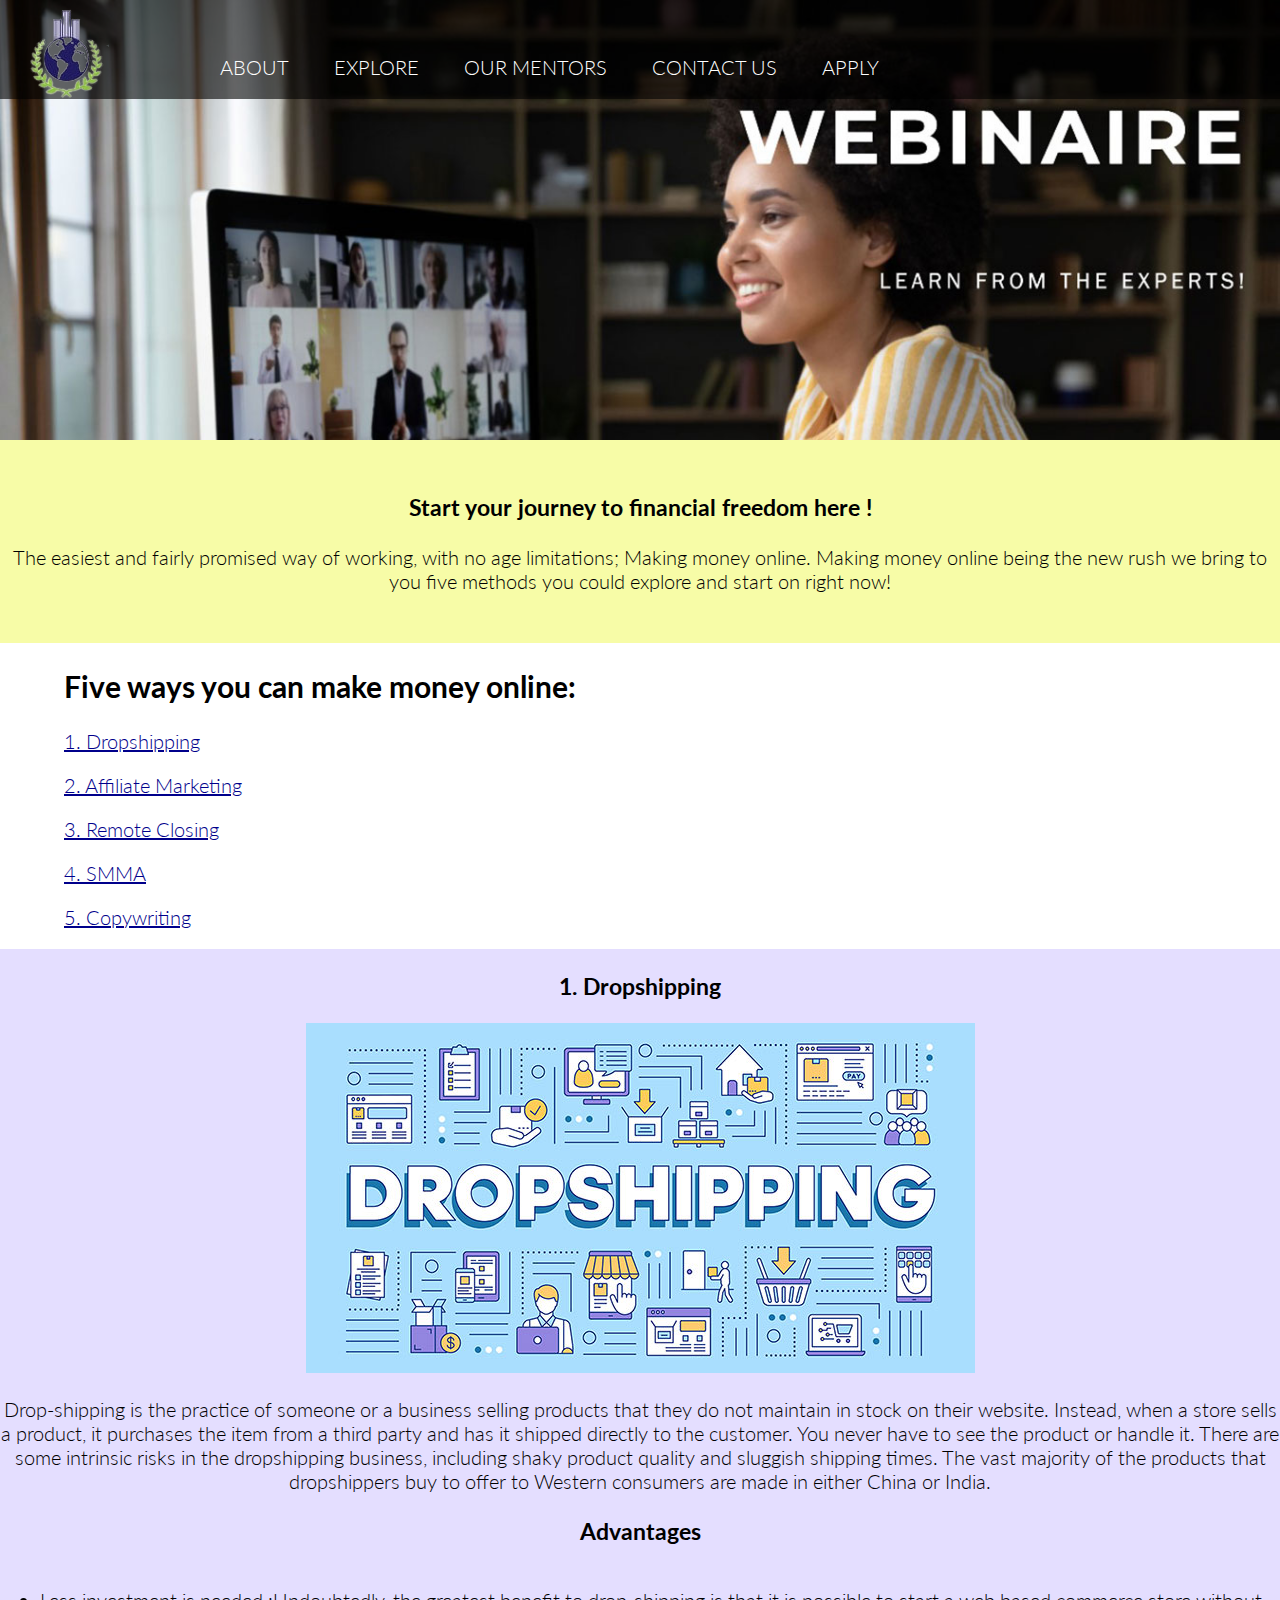
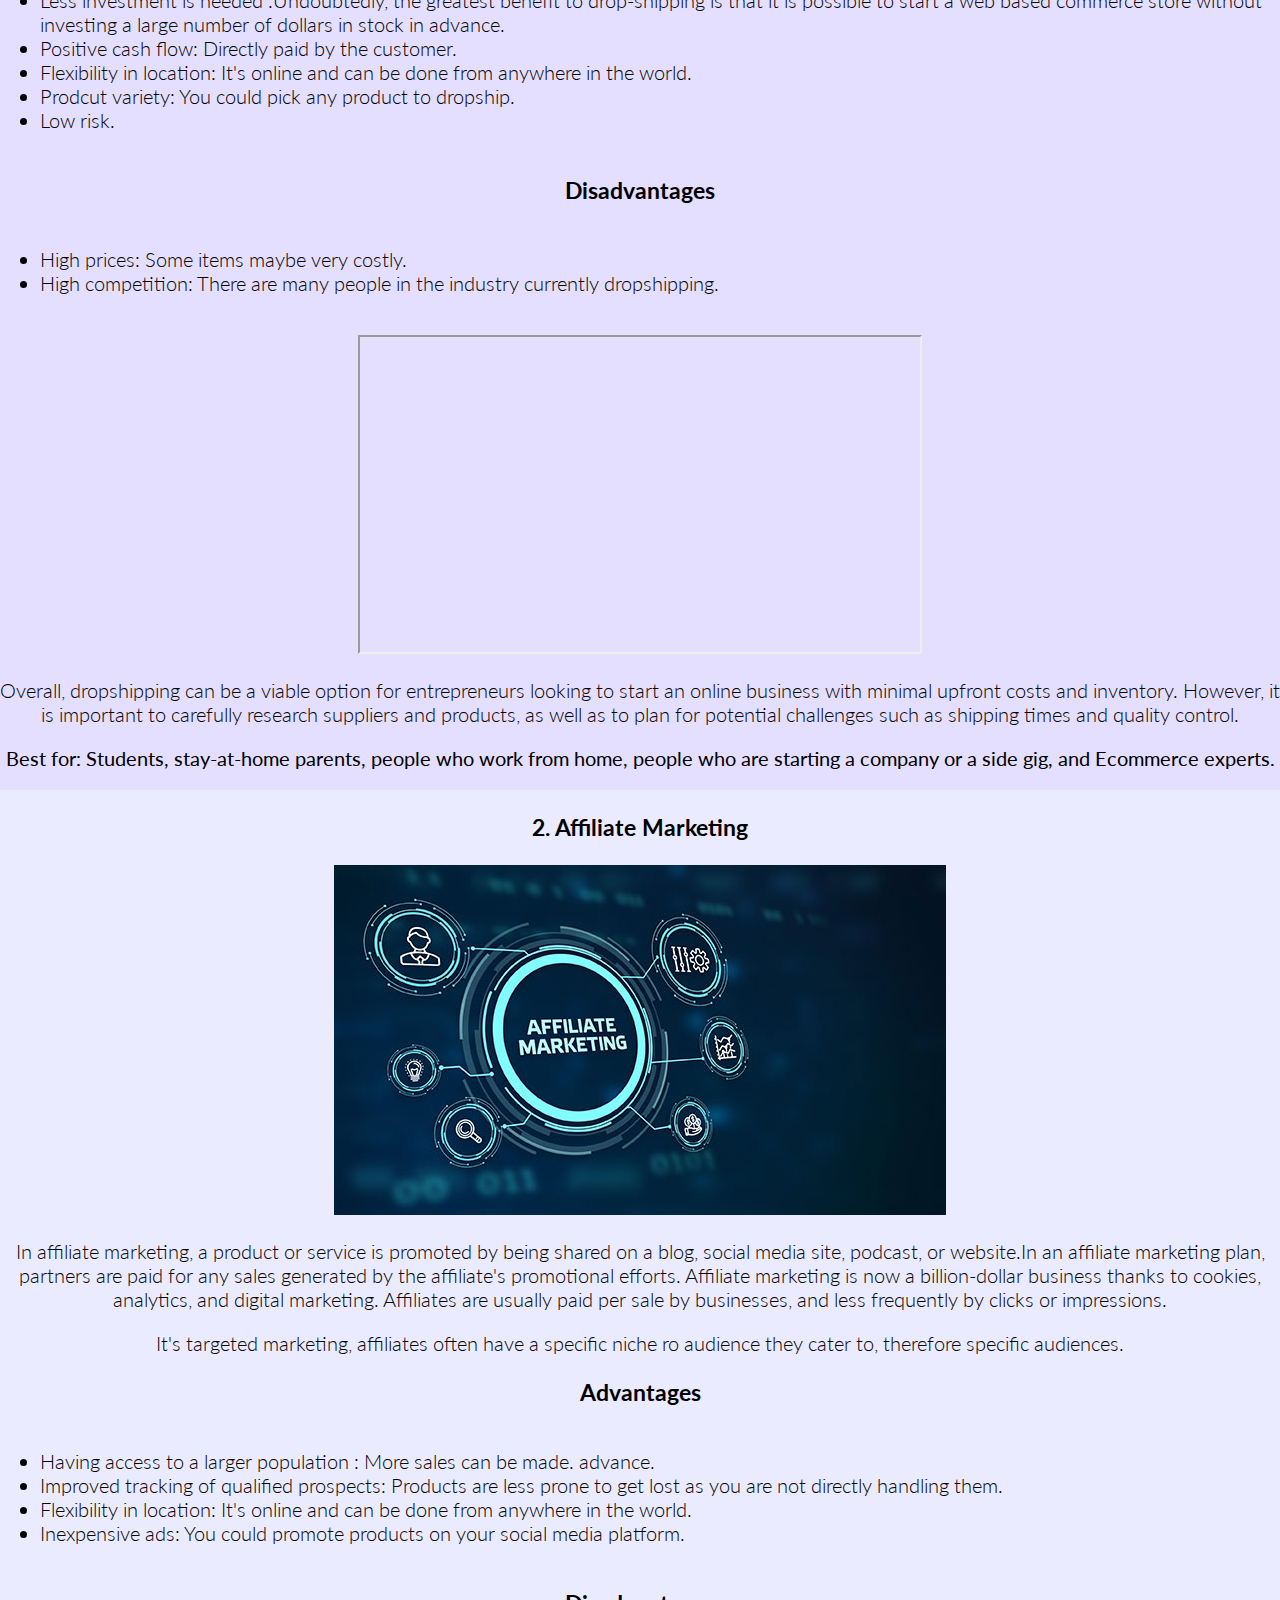
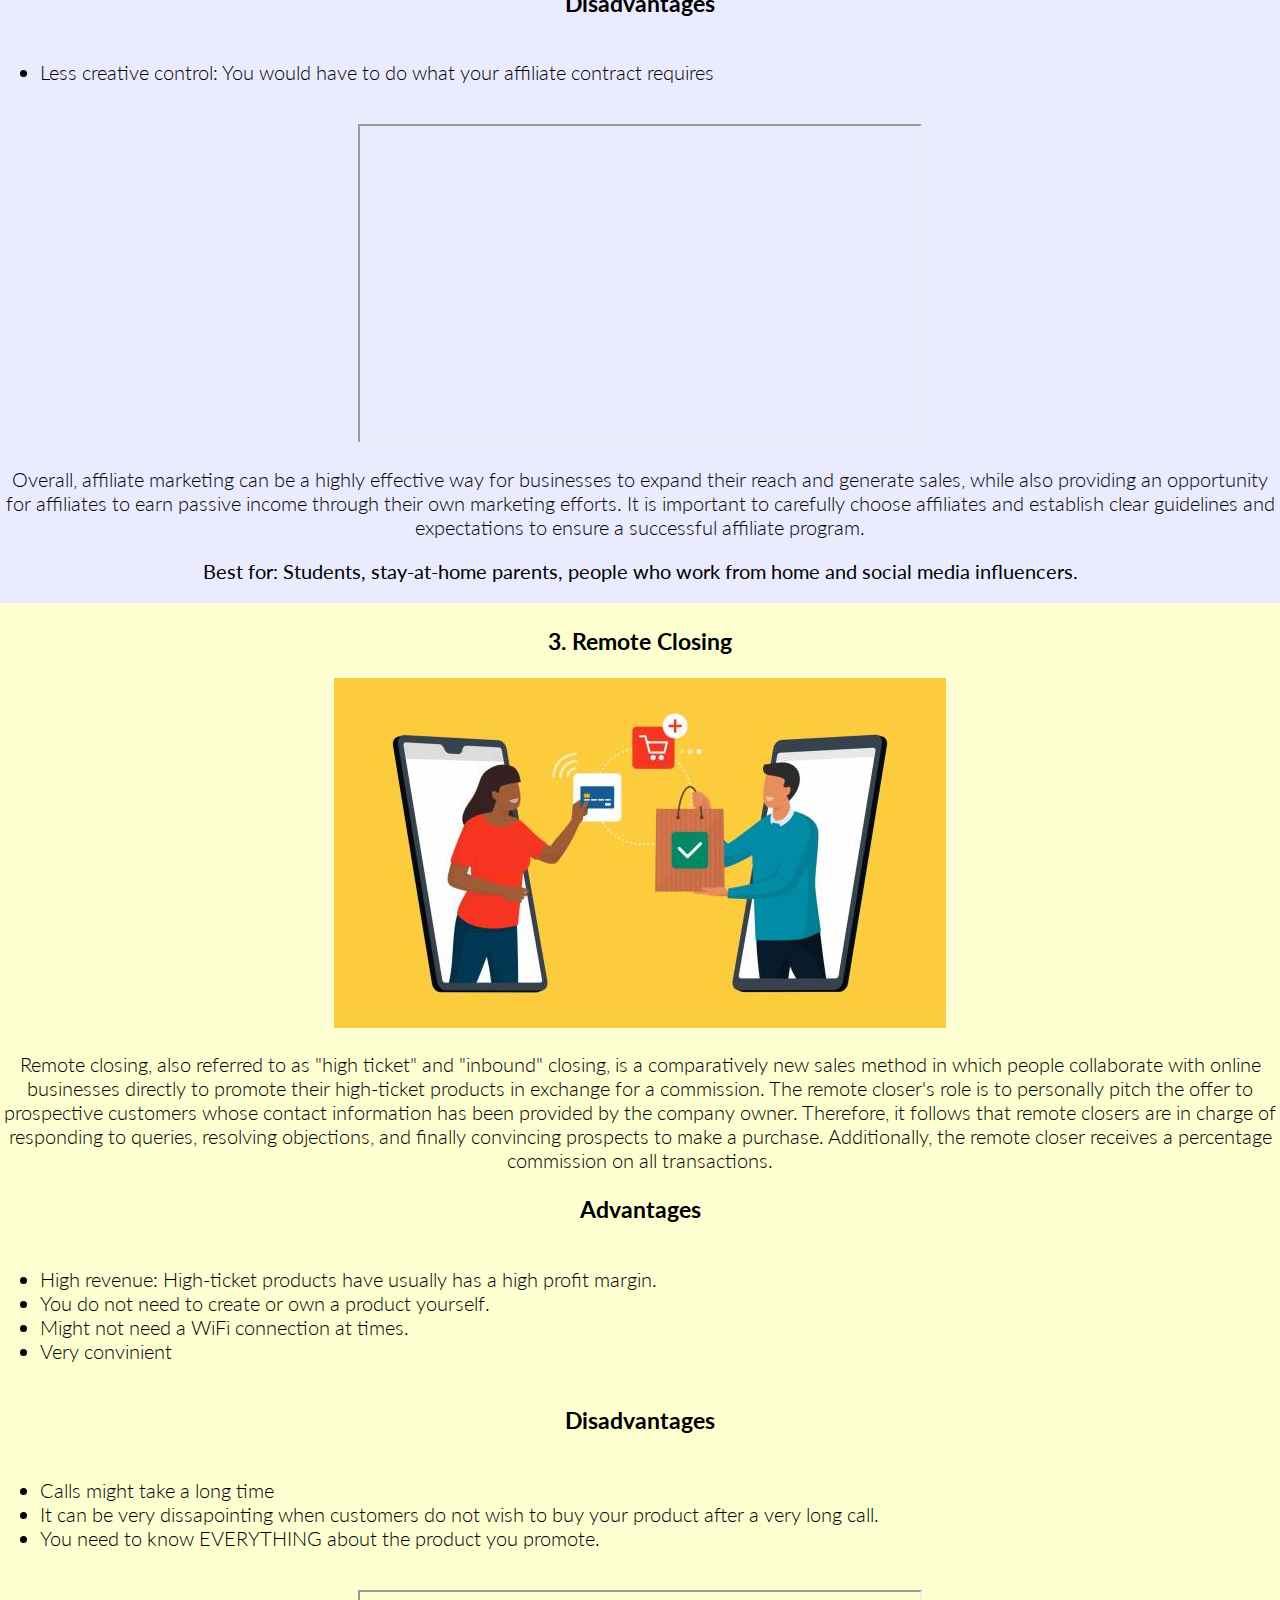
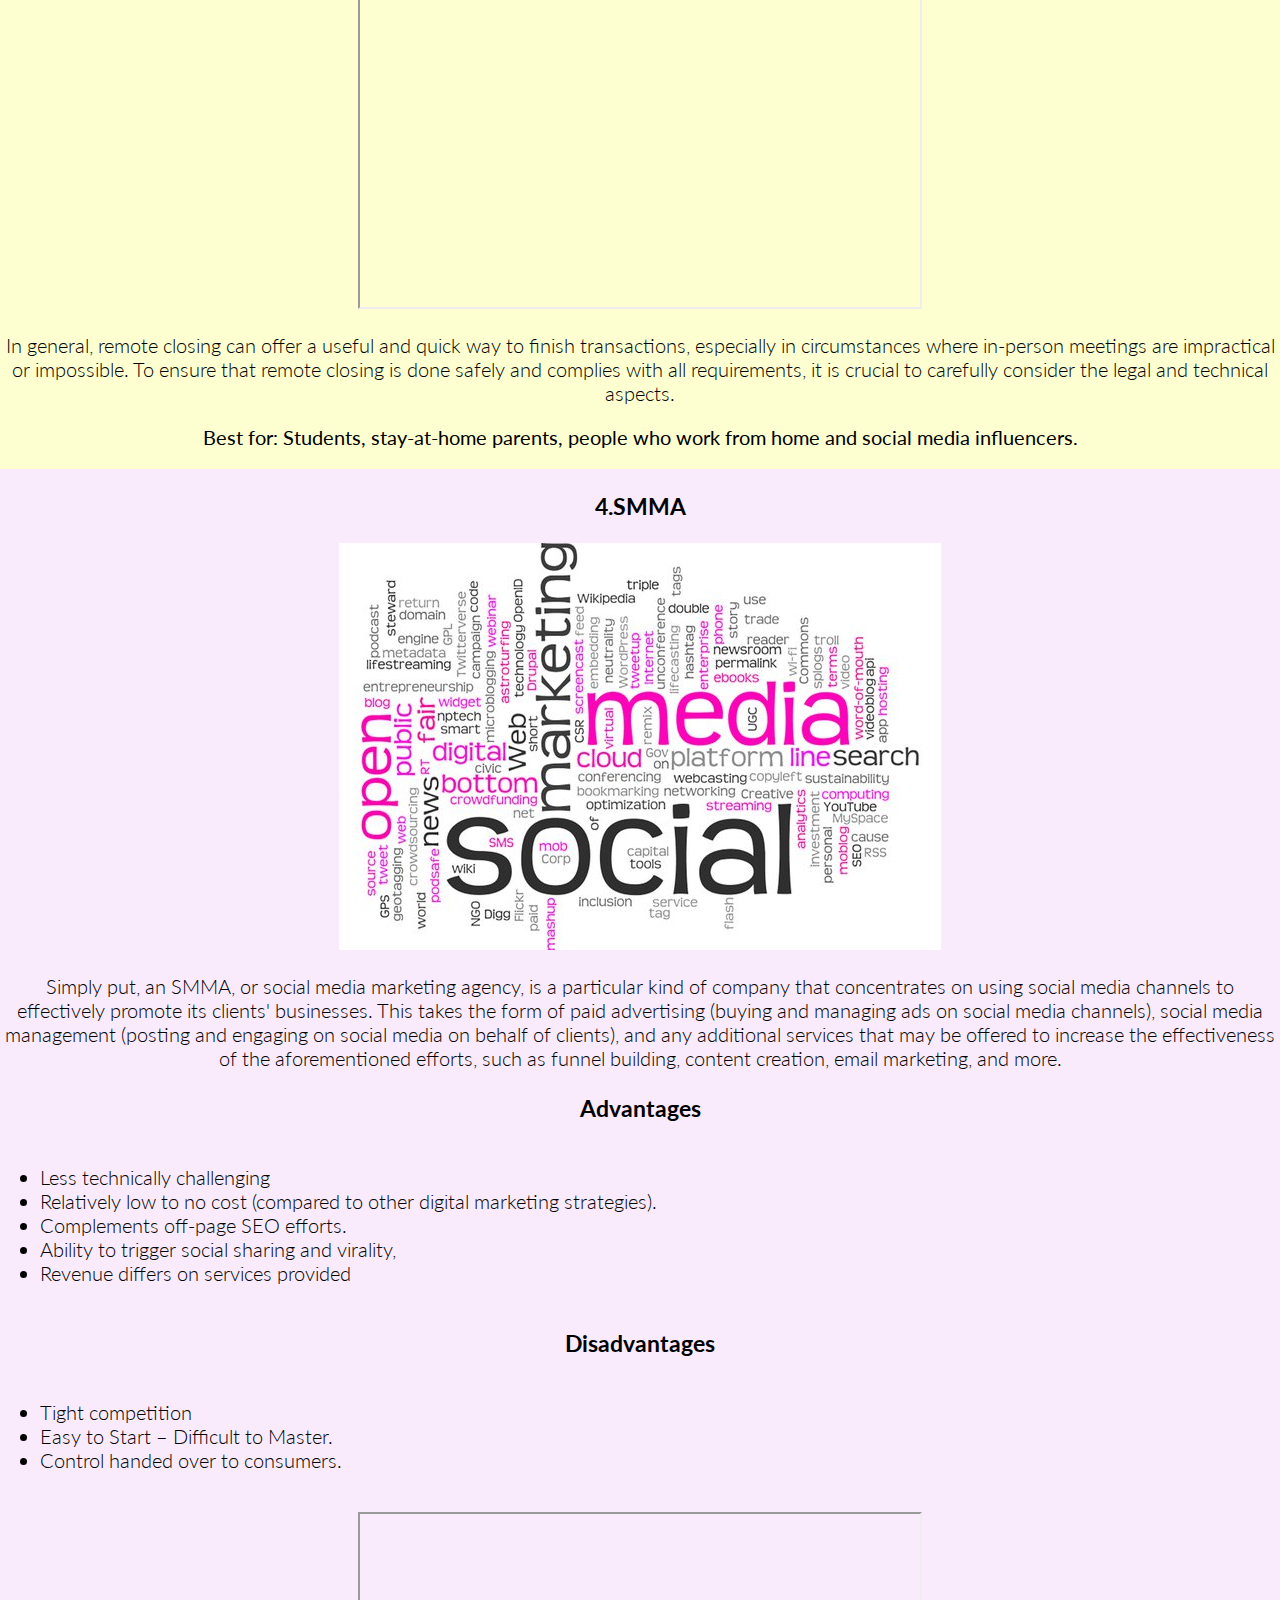
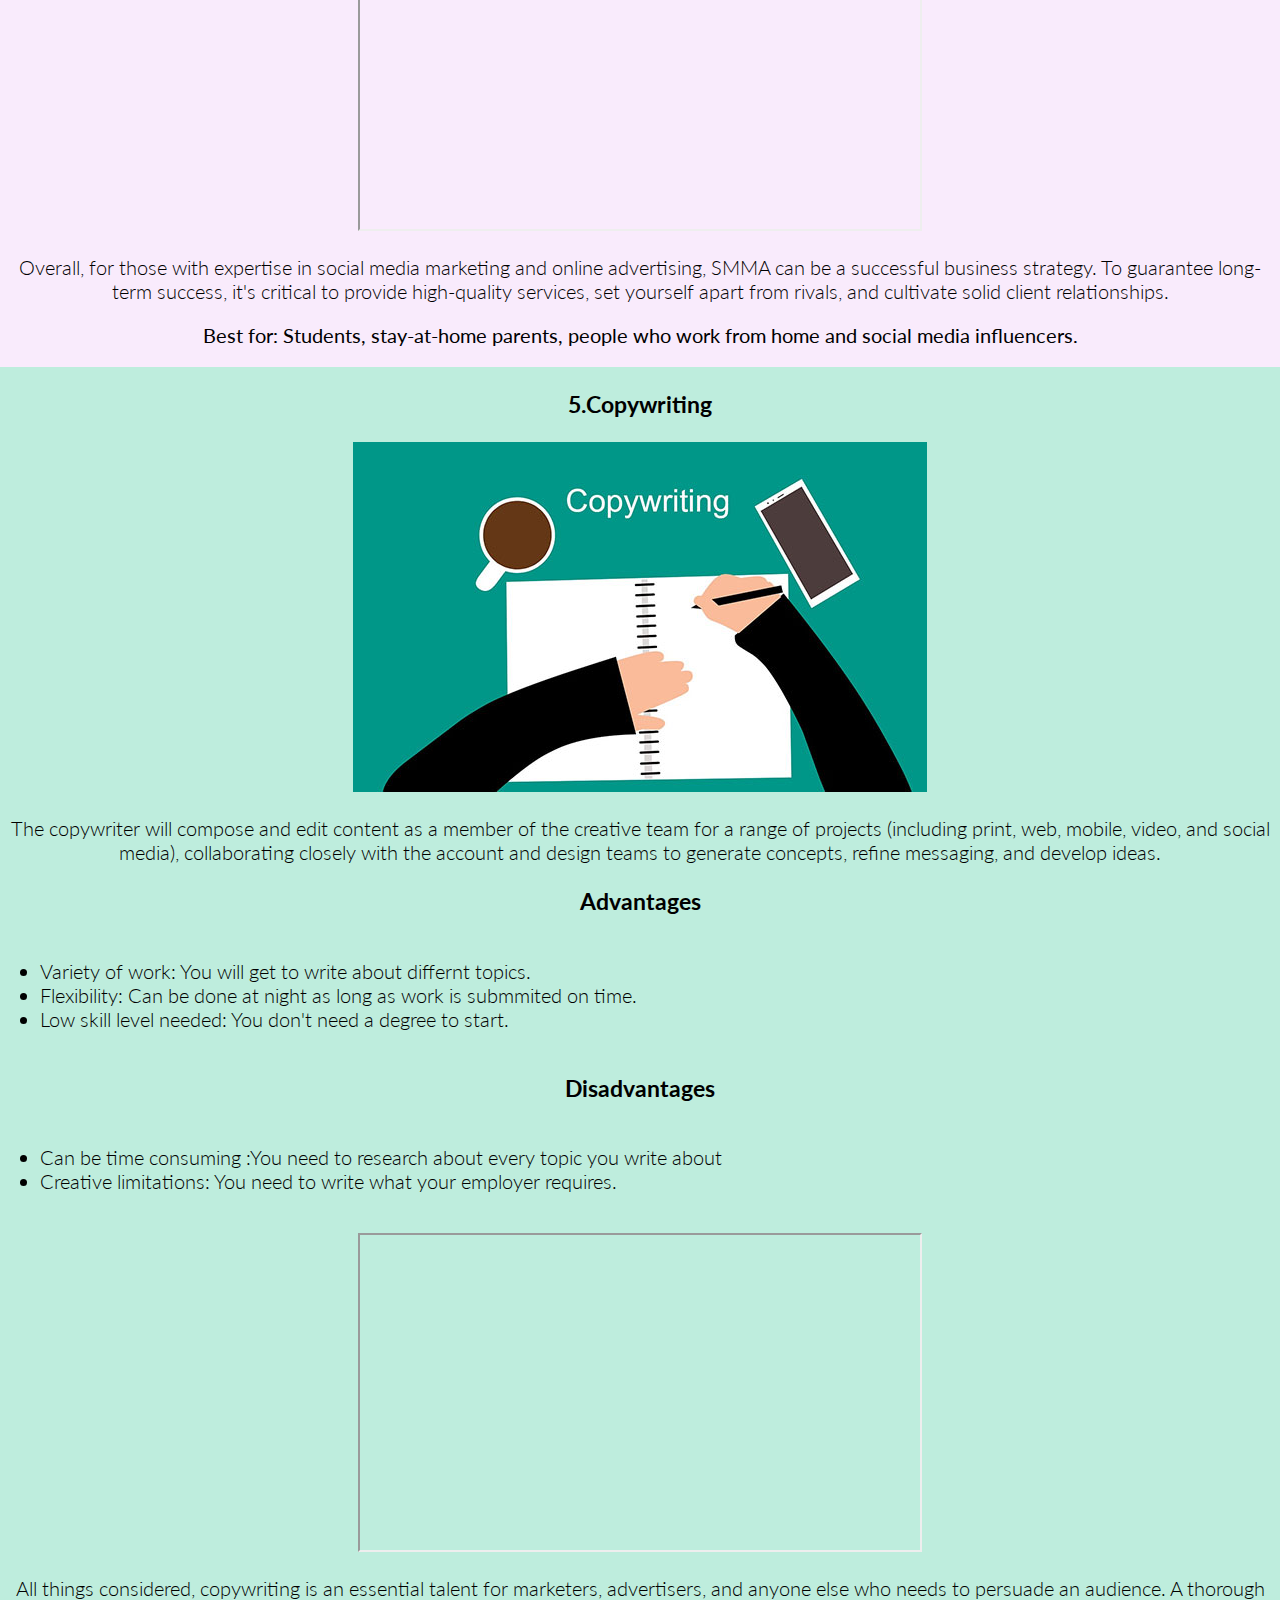
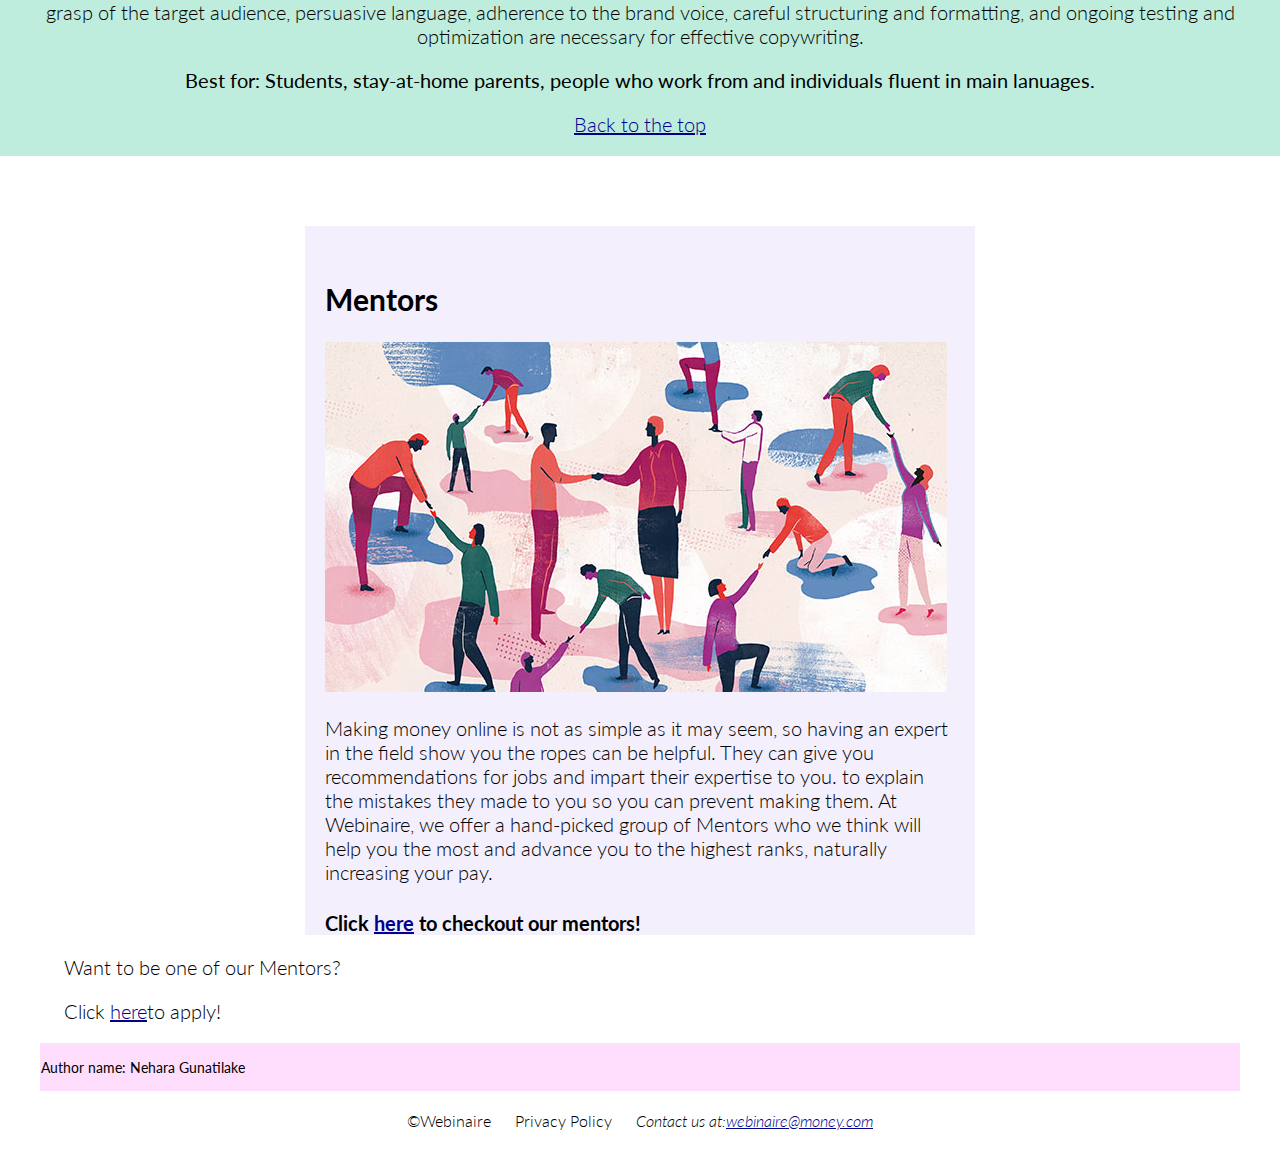
<file: index.html>
<!DOCTYPE html>
<html lang="en">
    <head>
        <meta charset="UTF-8">
        <title>Webinaire</title>
        <link rel="icon" href="images/web.jpg" type="image/jpg">
        <link rel="stylesheet" href="styles.css">
    </head>
<!-- ================== HEADER ================== -->
<body>
<div id="wrapper">
    <header>
        <a href="index.html"><img src="images/web_2.jpg" alt="webinaire"></a>
        <h1>WEBINAIRE</h1>
    </header>
<!-- =============== NAVIGATION ============== -->
        <nav>
            <ul>
                <li><a href="about.html" title="About us">ABOUT</a></li>
                <li><a href="explore.html" title="Find more about your field">EXPLORE</a></li>
                <li><a href="mentors.html" title="Chekout our mentors">OUR MENTORS</a></li>
                <li><a href="contact.html" title="Click here to talk to us">CONTACT US</a></li>
                <li><a href="apply.html" title="Apply now">APPLY</a></li>
            </ul>
        </nav>
    </div>
<!-- ================= CONTENT ================ -->
    <main>
    <article id= "first">
        <h3>Start your journey to financial freedom here !</h3>
        <p>The easiest and fairly promised way of working, with no age limitations; Making money online. Making money online being the new rush we bring to you five methods you could explore and start on right now!</p>
    </article>
    <div id= "body">
        <div id= "top">
        <h2> Five ways you can make money online:</h2>
            <p><a href="#one">1. Dropshipping</a></p>
    	    <p><a href="#two">2. Affiliate Marketing</a></p>
    	    <p><a href="#three">3. Remote Closing</a></p>
            <p><a href="#four">4. SMMA</a></p>
            <p><a href="#five">5. Copywriting</a></p>
        </div>
    </div>
<!-- ============== METHOD 1 ============== -->
    <article id= "one">
        <h3>1. Dropshipping</h3>
        <img src="images/Dropshipping.jpg" alt="dropshipping">
            <p>Drop-shipping is the practice of someone or a business selling products that they do not maintain in stock on their website. Instead, when a store sells a product, it purchases the item from a third party and has it shipped directly to the customer. You never have to see the product or handle it. There are some intrinsic risks in the dropshipping business, including shaky product quality and sluggish shipping times. The vast majority of the products that dropshippers buy to offer to Western consumers are made in either China or India.</p>
            <h3>Advantages</h3>
    </article>
            
        <div id= "bulletone">
            <ul>
                <li>Less investment is needed :Undoubtedly, the
                greatest benefit to drop-shipping is that it is possible to start a web based commerce store without investing a large number of dollars in stock in
                advance.</li>
                <li>Positive cash flow: Directly paid by the customer.</li>
                <li>Flexibility in location: It's online and can be done from anywhere in the world.</li>
                <li>Prodcut variety: You could pick any product to dropship.</li>
                <li>Low risk.</li>
            </ul>
            
<!-- ==== article used twice to align text accordignly == -->
    <article id= "one">
            <h3>Disadvantages</h3>
    </article>
                <ul>
                    <li>High prices: Some items maybe very costly. </li>
                    <li>High competition: There are many people in the industry currently dropshipping.</li>
                </ul>
        </div>
    <div id= "one">
            <p>
                <iframe width="560" height="315" src="https://www.youtube.com/embed/MaTs6NNNP88" title="YouTube video player" allow="accelerometer; autoplay; clipboard-write; encrypted-media; gyroscope; picture-in-picture; web-share" allowfullscreen></iframe> 
            </p>
            <p>Overall, dropshipping can be a viable option for entrepreneurs looking to start an online business with minimal upfront costs and inventory. However, it is important to carefully research suppliers and products, as well as to plan for potential challenges such as shipping times and quality control.</p>
            <p><b>Best for: Students, stay-at-home parents, people who work from home, people who are starting a company or a side gig, and Ecommerce experts.</b></p>
    </div>
<!-- =============== METHOD 2 ============== -->
    <article id= "two">
        <h3>2. Affiliate Marketing</h3>
        <img src="images/affiliate.jpg" alt="affiliate">
            <p>In affiliate marketing, a product or service is promoted by being shared on a blog, social media site, podcast, or website.In an affiliate marketing plan, partners are paid for any sales generated by the affiliate's promotional efforts. Affiliate marketing is now a billion-dollar business thanks to cookies, analytics, and digital marketing. Affiliates are usually paid per sale by businesses, and less frequently by clicks or impressions.</p>
            <p>It's targeted marketing, affiliates often have a specific niche ro audience they cater to, therefore specific audiences.</p>
            <h3>Advantages</h3>
    </article>
        <div id= "bullettwo">
            <ul>           
                <li>Having access to a larger population : More sales can be made.
                advance. </li>
                <li>Improved tracking of qualified prospects: Products are less prone to get lost as you are not directly handling them.</li>
                <li>Flexibility in location: It's online and can be done from anywhere in the world.</li>
                <li>Inexpensive ads: You could promote products on your social media platform.</li>
            </ul>
    <article id= "two">
            <h3>Disadvantages</h3>
    </article>
            <ul>
                <li>Less creative control: You would have to do what your affiliate contract requires</li>
            </ul>
        </div>
    <div id= "two">
            <p>
                <iframe width="560" height="315" src="https://www.youtube.com/embed/2ETEK0ut7gI" title="YouTube video player" allow="accelerometer; autoplay; clipboard-write; encrypted-media; gyroscope; picture-in-picture; web-share" allowfullscreen></iframe>
            </p>
            <p>
                Overall, affiliate marketing can be a highly effective way for businesses to expand their reach and generate sales, while also providing an opportunity for affiliates to earn passive income through their own marketing efforts. It is important to carefully choose affiliates and establish clear guidelines and expectations to ensure a successful affiliate program.
            </p>
            <p><b>Best for: Students, stay-at-home parents, people who work from home and social media influencers.</b></p>
    </div>
<!-- ============== METHOD 3 =============== -->
    <article id= "three">
        <h3>3. Remote Closing</h3>
        <img src="images/remote.jpg" alt="remote closing">
            <p>
                Remote closing, also referred to as "high ticket" and "inbound" closing, is a comparatively new sales method in which people collaborate with online businesses directly to promote their high-ticket products in exchange for a commission. The remote closer's role is to personally pitch the offer to prospective customers whose contact information has been provided by the company owner. Therefore, it follows that remote closers are in charge of responding to queries, resolving objections, and finally convincing prospects to make a purchase. Additionally, the remote closer receives a percentage commission on all transactions.
            </p>
            <h3>Advantages</h3>
    </article>
        <div id= "bulletthree">
            <ul>
                <li>High revenue: High-ticket products have usually has a high profit margin.</li>
                <li>You do not need to create or own a product yourself.</li>
                <li>Might not need a WiFi connection at times.</li>
                <li>Very convinient</li>
            </ul>
    <article id= "three">
            <h3>Disadvantages</h3>
    </article>
            <ul>
                <li>Calls might take a long time</li>
                <li>It can be very dissapointing when customers do not wish to buy your product after a very long call.</li>
                <li>You need to know EVERYTHING about the product you promote.</li>
            </ul>
        </div>
    <div id= "three">
            <p>
                <iframe width="560" height="315" src="https://www.youtube.com/embed/dnrySnPUDA8" title="YouTube video player" allow="accelerometer; autoplay; clipboard-write; encrypted-media; gyroscope; picture-in-picture; web-share" allowfullscreen></iframe>
            </p>
            <p>
                In general, remote closing can offer a useful and quick way to finish transactions, especially in circumstances where in-person meetings are impractical or impossible. To ensure that remote closing is done safely and complies with all requirements, it is crucial to carefully consider the legal and technical aspects.
            </p>
            <p><b>Best for: Students, stay-at-home parents, people who work from home and social media influencers.</b></p>
    </div>        
<!-- ================ METHOD 4 =================== -->
    <article id= "four">
        <h3>4.SMMA</h3>
        <img src="images/smma.jpg" alt="smma">
            <p>Simply put, an SMMA, or social media marketing agency, is a particular kind of company that concentrates on using social media channels to effectively promote its clients' businesses. This takes the form of paid advertising (buying and managing ads on social media channels), social media management (posting and engaging on social media on behalf of clients), and any additional services that may be offered to increase the effectiveness of the aforementioned efforts, such as funnel building, content creation, email marketing, and more.</p>
            <h3>Advantages</h3>
    </article>
        <div id= "bulletfour">
            <ul>
                <li>Less technically challenging</li>
                <li>Relatively low to no cost (compared to other digital marketing strategies).</li>
                <li>Complements off-page SEO efforts.</li>
                <li>Ability to trigger social sharing and virality,</li>
                <li>Revenue differs on services provided</li>
            </ul>
    <article id= "four">
            <h3>Disadvantages</h3>
    </article>
            <ul>
                <li>Tight competition</li>
                <li>Easy to Start – Difficult to Master.</li>
                <li>Control handed over to consumers.</li>
            </ul>
        </div>
    <div id= "four">
            <p>
                <iframe width="560" height="315" src="https://www.youtube.com/embed/pqFvu9ZNH2c" title="YouTube video player" allow="accelerometer; autoplay; clipboard-write; encrypted-media; gyroscope; picture-in-picture; web-share" allowfullscreen></iframe>
            </p>
            <p>
                Overall, for those with expertise in social media marketing and online advertising, SMMA can be a successful business strategy. To guarantee long-term success, it's critical to provide high-quality services, set yourself apart from rivals, and cultivate solid client relationships.
            </p>
            <p><b>Best for: Students, stay-at-home parents, people who work from home and social media influencers.</b></p>
    </div>
<!-- =============== METHOD 5 ================= -->
    <article id= "five">
        <h3>5.Copywriting</h3>
        <img src="images/copywriting.jpg" alt="copywriting">
           <p>
               The copywriter will compose and edit content as a member of the creative team for a range of projects (including print, web, mobile, video, and social media), collaborating closely with the account and design teams to generate concepts, refine messaging, and develop ideas.
            </p>
            <h3>Advantages</h3>
    </article>
        <div id= "bulletfive">
            <ul>
                <li>Variety of work: You will get to write about differnt topics.</li>
                <li>Flexibility: Can be done at night as long as work is submmited on time.</li>
                <li>Low skill level needed: You don't need a degree to start.</li>
            </ul>
    <article id= "five">
            <h3>Disadvantages</h3>
    </article>
            <ul>
                <li>Can be time consuming :You need to research about every topic you write              about</li>
                    <li>Creative limitations: You need to write what your employer requires.</li>
            </ul>
        </div>
    <div id = "five">
                <p>
                    <iframe width="560" height="315" src="https://www.youtube.com/embed/k5uI0yoKnF4" title="YouTube video player" allow="accelerometer; autoplay; clipboard-write; encrypted-media; gyroscope; picture-in-picture; web-share" allowfullscreen></iframe>
                </p>
            <p>
                All things considered, copywriting is an essential talent for marketers, advertisers, and anyone else who needs to persuade an audience. A thorough grasp of the target audience, persuasive language, adherence to the brand voice, careful structuring and formatting, and ongoing testing and optimization are necessary for effective copywriting.
            </p>
            <p><b>Best for: Students, stay-at-home parents, people who work from and individuals fluent in main lanuages.</b></p>
            <p><a href="#top">Back to the top</a></p>
    </div>
<!-- ================== CONTENT 2 ============-->
    <article id= "content">  
        <h2>Mentors</h2>
        <img src="images/mentor_1.jpg" alt="mentor">
        <p>Making money online is not as simple as it may seem, so having an expert in the field show you the ropes can be helpful. They can give you recommendations for jobs and impart their expertise to you. to explain the mistakes they made to you so you can prevent making them. At Webinaire, we offer a hand-picked group of Mentors who we think will help you the most and advance you to the highest ranks, naturally increasing your pay.</p>
<!-- ======== Click our mentors to find out more ======= -->
        <h4> Click <a href="mentors.html"> here</a> to checkout our mentors!</h4>
    </article>
<!-- ============== APPLY ================ -->
        <div id= "body">
            <p>Want to be one of our Mentors?</p>
            <p>Click <a href="apply.html"> here</a>to apply!</p>
        </div>
        <blockquote>
            <p><b>Author name: Nehara Gunatilake</b></p>
        </blockquote>
<!-- ================ FOOTER ================ -->
    <footer>
        <ul>
            <li>&copy;Webinaire</li>
            <li>Privacy Policy</li>
            <li><address>
                Contact us at:<a href="mailto:webinaire@money.com">webinaire@money.com</a>
            </address></li>
        </ul>
    </footer>
</main>
</body>
</html>
</file>
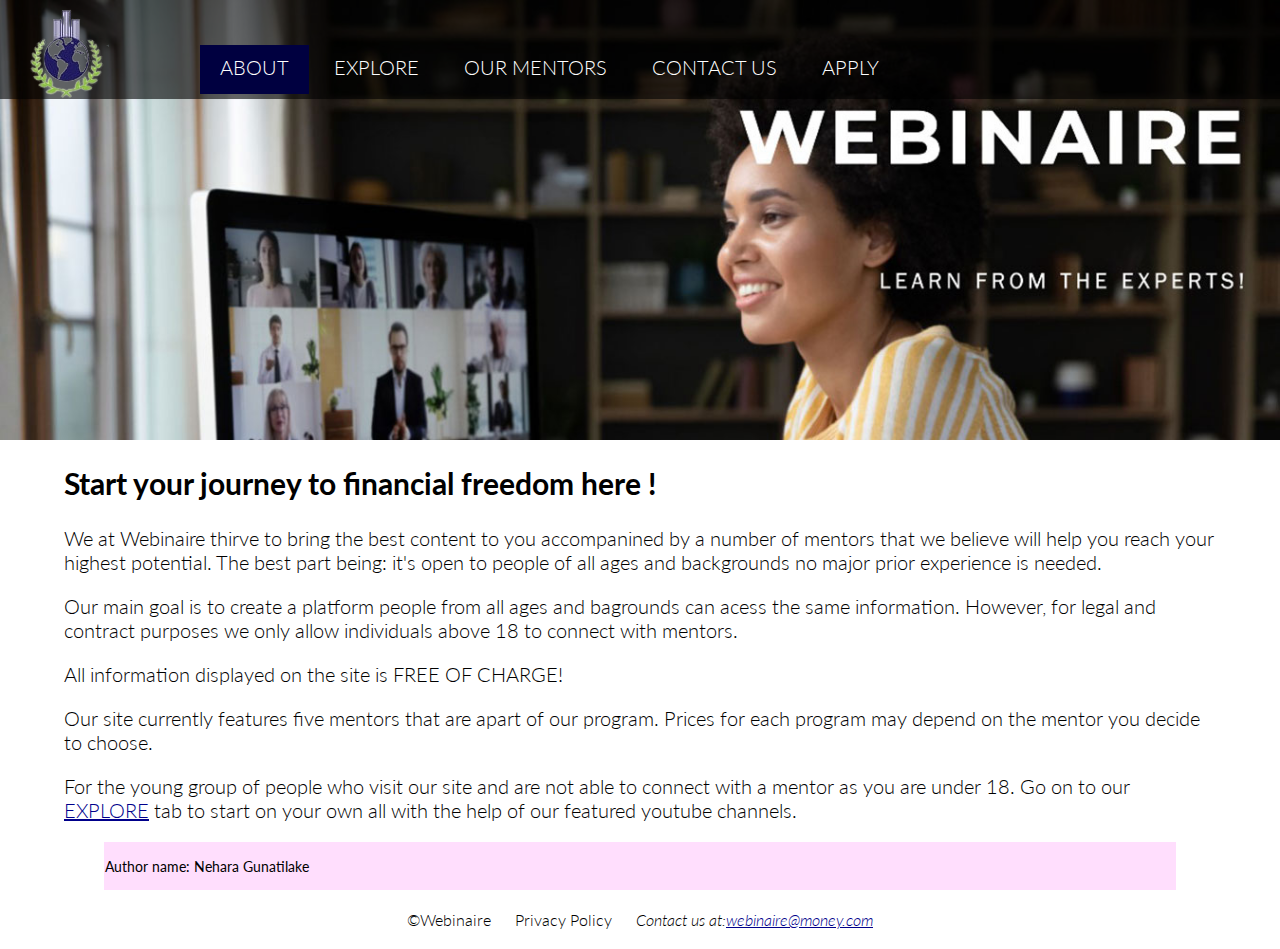
<file: about.html>
<!DOCTYPE html>
<html lang="en">
    <head>
        <meta charset="UTF-8">
        <title>Webinaire</title>
        <link rel="icon" href="images/web.jpg" type="image/jpg">
        <link rel="stylesheet" href="styles.css">
    </head>
<!-- ========== HEADER =========== -->
<body>
<div id="wrapper">
    <header>
        <a href="index.html"><img src="images/web_2.jpg" alt="webinaire"></a>
        <h1>WEBINAIRE</h1>
    </header>
<!-- ============= NAVIGATION ============= -->    
        <nav>
            <ul>
                <li><span>ABOUT</span></li>
                <li><a href="explore.html" title="Find more about your field">EXPLORE</a></li>
                <li><a href="mentors.html" title="Chekout our mentors">OUR MENTORS</a></li>
                <li><a href="contact.html" title="Click here to talk to us">CONTACT US</a></li>
                <li><a href="apply.html" title="Apply now">APPLY</a></li>
            </ul>
        </nav>
    </div>
<!-- =========== CONTENT ========== -->
    <div id= "body">
    <article>
        <h2>Start your journey to financial freedom here !</h2>
        <p>We at Webinaire thirve to bring the best content to you accompanined by a number of mentors that we believe will help you reach your highest potential. The best part being: it's open to people of all ages and backgrounds no major prior experience is needed.</p>
        <p>Our main goal is to create a platform people from all ages and bagrounds can acess the same information. However, for legal and contract purposes we only allow individuals above 18 to connect with mentors.</p>
        <p>All information displayed on the site is FREE OF CHARGE!</p>
        <p>Our site currently features five mentors that are apart of our program. Prices for each program may depend on the mentor you decide to choose.</p>
        <p>For the young group of people who visit our site and are not able to connect with a mentor as you are under 18. Go on to our <a href="explore.html" title="Find more about your field">EXPLORE</a> tab to start on your own all with the help of our featured youtube channels.</p>
    </article>
<!-- ========== FOOTER =========== -->
        <blockquote><p><b>Author name: Nehara Gunatilake</b><br></p>
        </blockquote>
    <footer>
        <ul>
            <li>&copy;Webinaire</li>
            <li>Privacy Policy</li>
            <li><address>
                Contact us at:<a href="mailto:webinaire@money.com">webinaire@money.com</a>
                </address>
            </li>
        </ul>
    </footer>
</div>
</body>
</html>
</file>
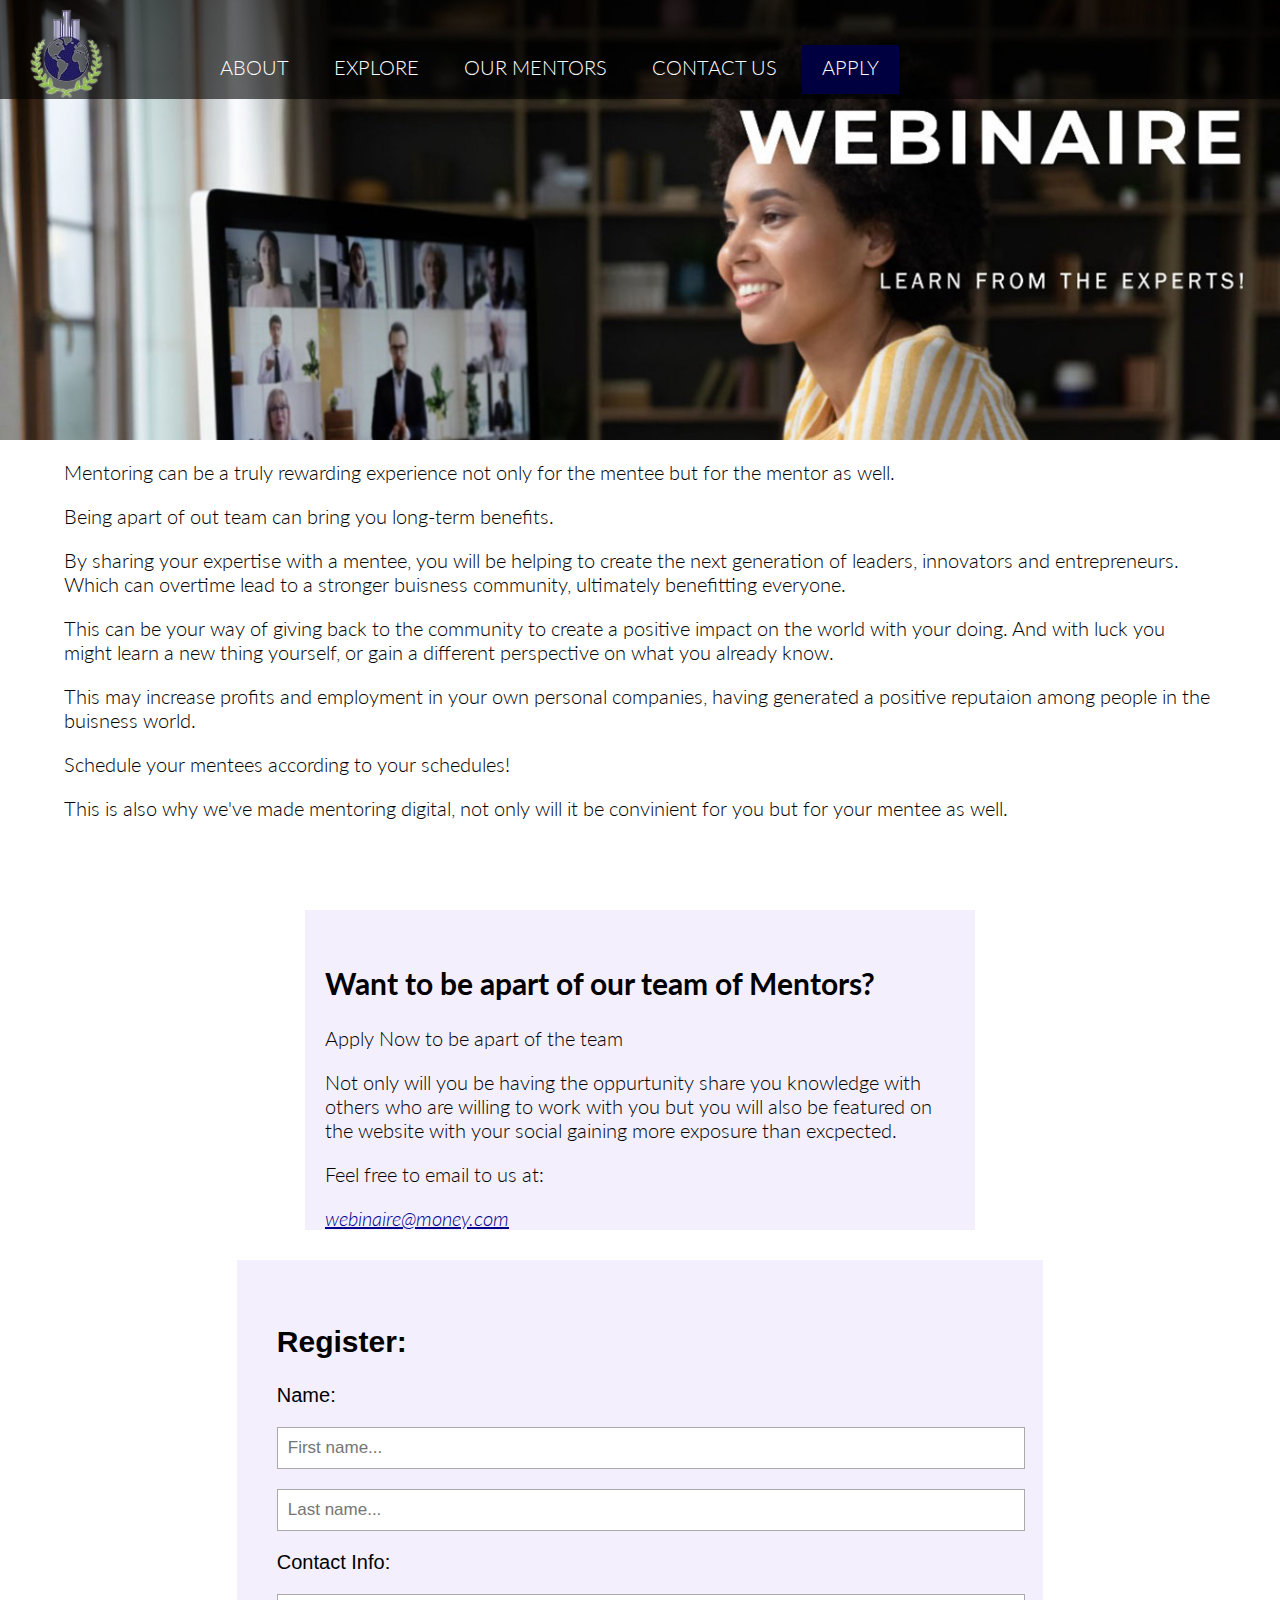
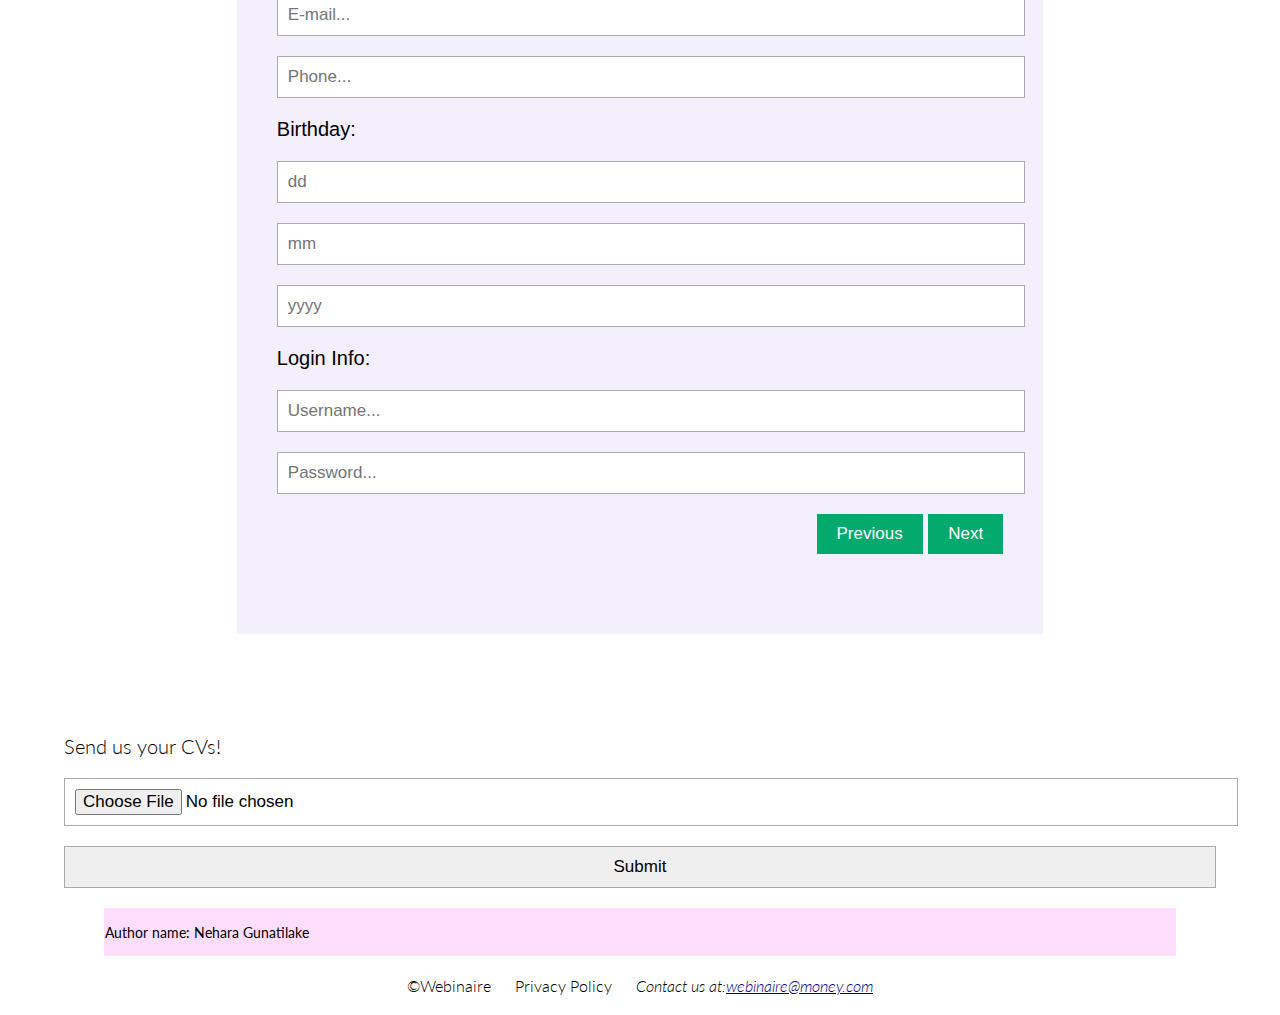
<file: apply.html>
<!DOCTYPE html>
<html lang="en">
    <head>
        <meta charset="UTF-8">
        <title>Webinaire</title>
        <link rel="icon" href="images/web.jpg" type="image/jpg">
        <link rel="stylesheet" href="styles.css">
    </head>
<!-- ===================== HEADER ======================= -->
<body>
<div id="wrapper">
        <header>
            <a href="index.html"><img src="images/web_2.jpg" alt="webinaire"></a>
            <h1>WEBINAIRE</h1>
        </header>
<!-- ==================== NAVIGATION =================== --> 
        <nav>
            <ul>
                <li><a href="about.html" title="About us">ABOUT</a></li>
                <li><a href="explore.html" title="Find more about your field">EXPLORE</a></li>
                <li><a href="mentors.html" title="Chekout our mentors">OUR MENTORS</a></li>
                <li><a href="contact.html" title="Click here to talk to us">CONTACT US</a></li>
                <li><span>APPLY</span></li>
            </ul>
        </nav>
    </div>
<!-- ==================== CONTENT ==================== -->
    <div id= "body">
    <main>
        <article>
            <p>Mentoring can be a truly rewarding experience not only for the mentee but for the mentor as well.</p>
            <p>Being apart of out team can bring you long-term benefits.</p>
            <p>By sharing your expertise with a mentee, you will be helping to create the next generation of leaders, innovators and entrepreneurs. Which can overtime lead to a stronger buisness community, ultimately benefitting everyone.</p>
            <p>This can be your way of giving back to the community to create a positive impact on the world with your doing. And with luck you might learn a new thing yourself, or gain a different perspective on what you already know.</p>
            <p>This may increase profits and employment in your own personal companies, having generated a positive reputaion among people in the buisness world.</p>
            <p>Schedule your mentees according to your schedules!</p>
            <p>This is also why we've made mentoring digital, not only will it be convinient for you but for your mentee as well.</p>
        <article id= "content">
            <h2>Want to be apart of our team of Mentors?</h2>
            <p>Apply Now to be apart of the team</p>
            <p>Not only will you be having the oppurtunity share you knowledge with others who are willing to work with you but you will also be featured on the website with your social gaining more exposure than excpected.</p>
            <p>Feel free to email to us at:</p>
            <address>
            <a href="mailto:webinaire@money.com">webinaire@money.com</a>
            </address>
        </article>
      <form id="regForm" action="x">

        <h2>Register:</h2>

<!-- == One "tab" for each step in the form: == -->
        <div class="tab">Name:
            <p><input placeholder="First name..." oninput="this.className = ''"></p>
            <p><input placeholder="Last name..." oninput="this.className = ''"></p>
        </div>

        <div class="tab">Contact Info:
            <p><input placeholder="E-mail..." oninput="this.className = ''"></p>
            <p><input placeholder="Phone..." oninput="this.className = ''"></p>
        </div>

        <div class="tab">Birthday:
            <p><input placeholder="dd" oninput="this.className = ''"></p>
            <p><input placeholder="mm" oninput="this.className = ''"></p>
            <p><input placeholder="yyyy" oninput="this.className = ''"></p>
        </div>

        <div class="tab">Login Info:
            <p><input placeholder="Username..." oninput="this.className = ''"></p>
            <p><input placeholder="Password..." oninput="this.className = ''"></p>
        </div>

        <div style="overflow:auto;">
        <div style="float:right;">
            <button type="button" id="prevBtn" onclick="nextPrev(-1)">Previous</button>
            <button type="button" id="nextBtn" onclick="nextPrev(1)">Next</button>
        </div>
        </div>

<!-- ========== Circles which indicates the steps of the form:====== -->
        <div style="text-align:center;margin-top:40px;">
            <span class="step"></span>
            <span class="step"></span>
            <span class="step"></span>
            <span class="step"></span>
        </div>

        </form>
<!-- ================= UPLOAD DOC ================== -->
        <p>Send us your CVs!</p>
        <form action="/action_page.php">
            <input type="file" id="myFile" name="filename">
            <p><input type="submit"></p>
        </form>
        </article>
    </main>
<!-- ================ FOOTER ==================== -->
        <blockquote><p><b>Author name: Nehara Gunatilake</b><br></p>
        </blockquote>
     <footer>
         <ul>
            <li>&copy;Webinaire</li>
            <li>Privacy Policy</li>
            <li><address>
                Contact us at:<a href="mailto:webinaire@money.com">webinaire@money.com</a>
            </address></li>
         </ul>
    </footer>
</div>
</body>
</html>
</file>
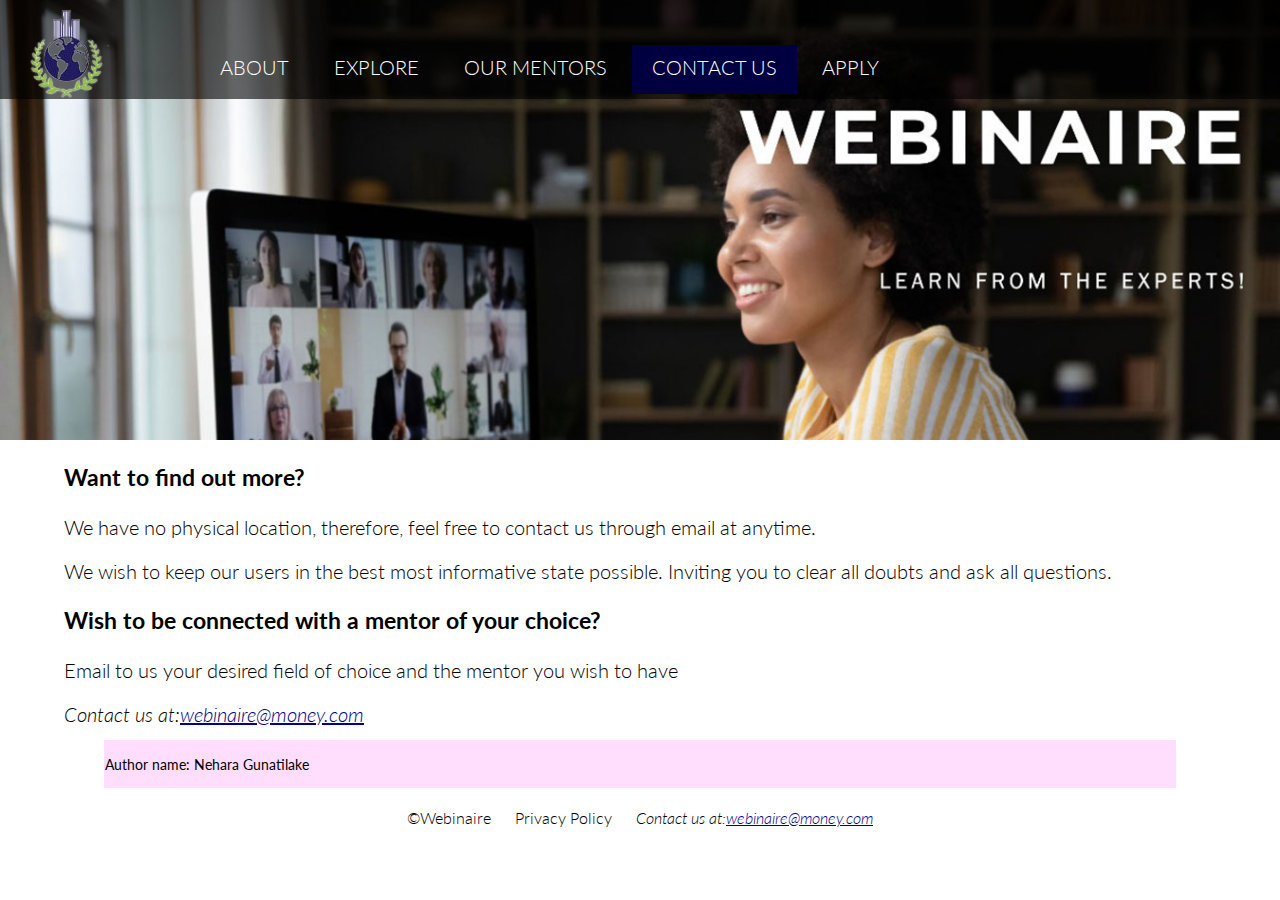
<file: contact.html>
<!DOCTYPE html>
<html lang="en">
    <head>
        <meta charset="UTF-8">
        <title>Webinaire</title>
        <link rel="icon" href="images/web.jpg" type="image/jpg">
        <link rel="stylesheet" href="styles.css">
    </head>
<!-- =========== HEADER ============ -->
<body>
<div id="wrapper">
        <header>
            <a href="index.html"><img src="images/web_2.jpg" alt="webinaire"></a>
            <h1>WEBINAIRE</h1>
        </header>
        
<!-- ============= NAVIGATION ============== -->                     <nav>
            <ul>
                <li><a href="about.html" title="About us">ABOUT</a></li>
                <li><a href="explore.html" title="Find more about your field">EXPLORE</a></li>
                <li><a href="mentors.html" title="Chekout our mentors">OUR MENTORS</a></li>
                <li><span>CONTACT US</span></li>
                <li><a href="apply.html" title="Apply now">APPLY</a></li>
            </ul>
        </nav>
    </div>
<!-- ================= CONTENT =============== -->
    <div id= "body">
    <article>
        <h3>Want to find out more?</h3>
        <p>We have no physical location, therefore, feel free to contact us through email at anytime.</p>
        <p>We wish to keep our users in the best most informative state possible. Inviting you to clear all doubts and ask all questions.</p>
        <h3>Wish to be connected with a mentor of your choice?</h3>
            <p>Email to us your desired field of choice and the mentor you wish to have</p>
            <address>
                Contact us at:<a href="mailto:webinaire@money.com">webinaire@money.com</a>
            </address>
    </article>
<!-- =================== FOOTER ================= -->
        <blockquote><p><b>Author name: Nehara Gunatilake</b><br></p>
        </blockquote>
     <footer>
         <ul>
            <li>&copy;Webinaire</li>
            <li>Privacy Policy</li>
            <li><address>
                Contact us at:<a href="mailto:webinaire@money.com">webinaire@money.com</a>
            </address></li>
         </ul> 
    </footer>
</div>
</body>
</html>
</file>
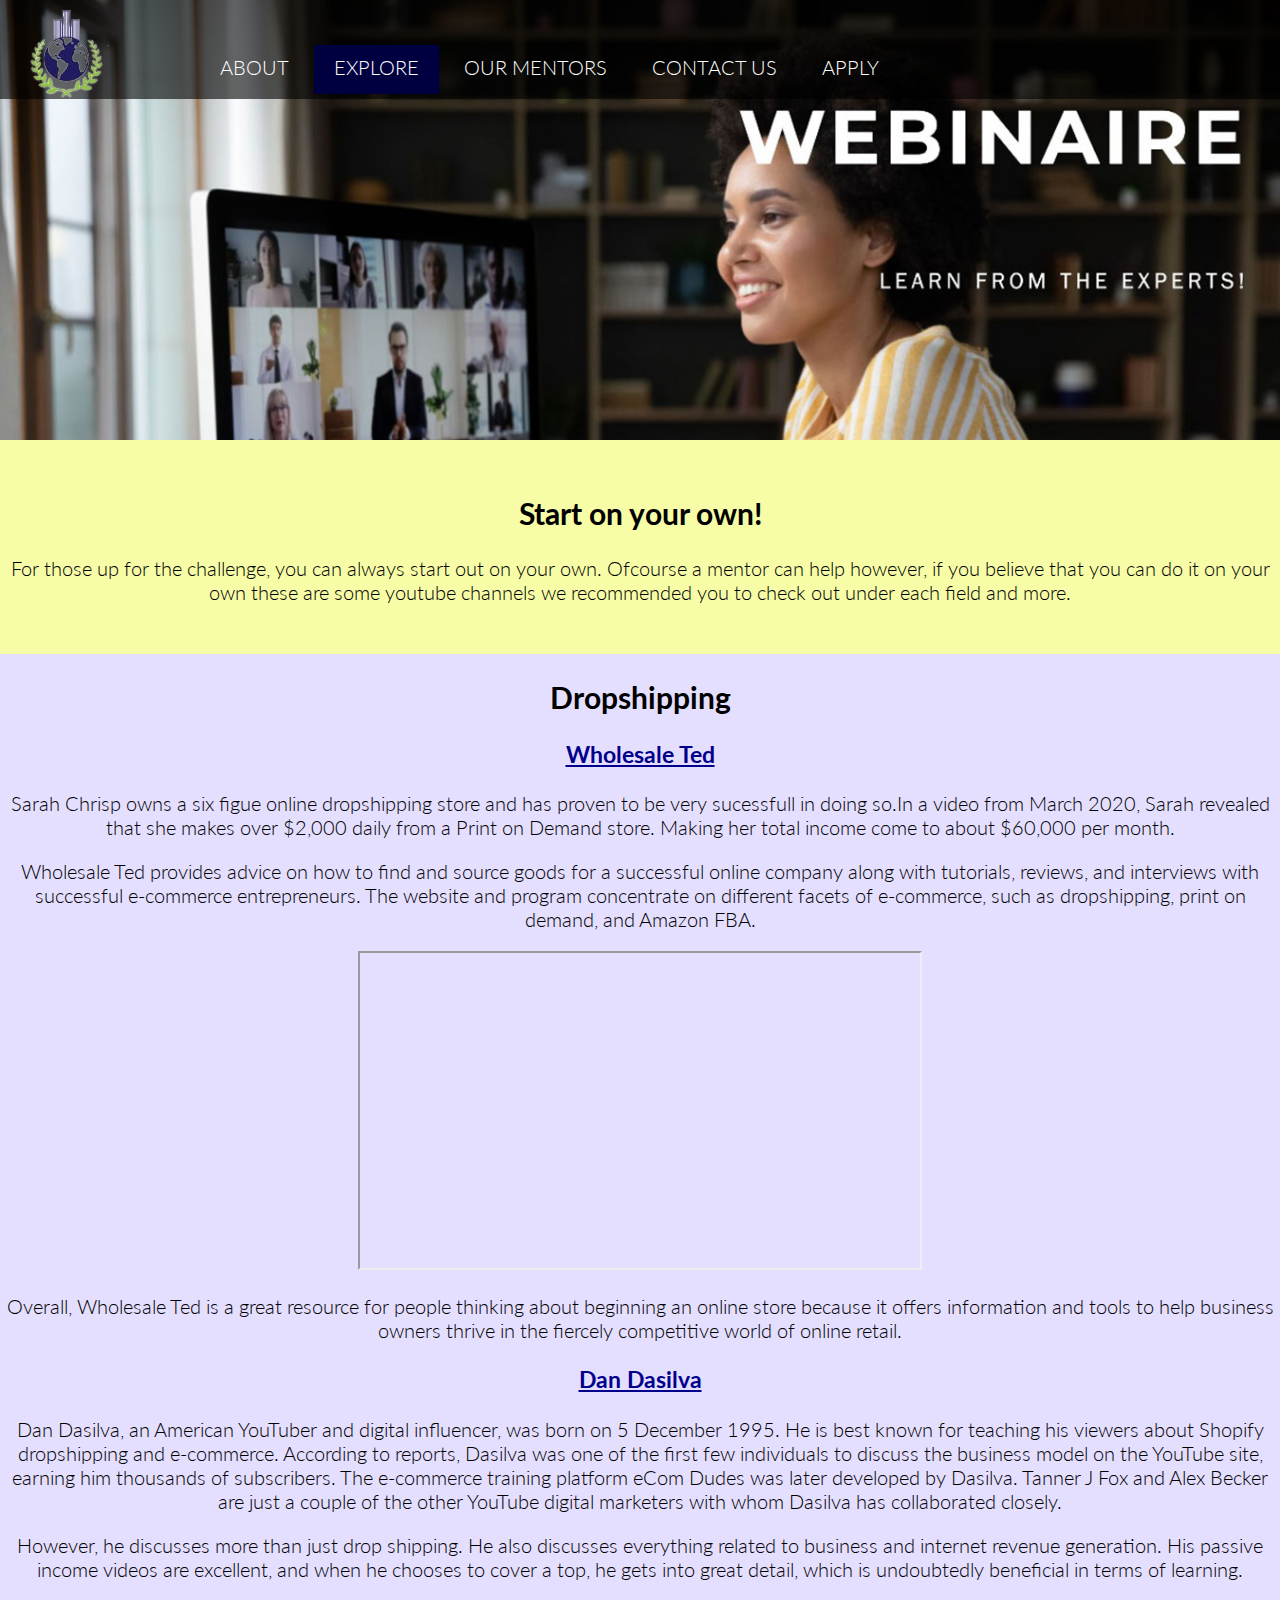
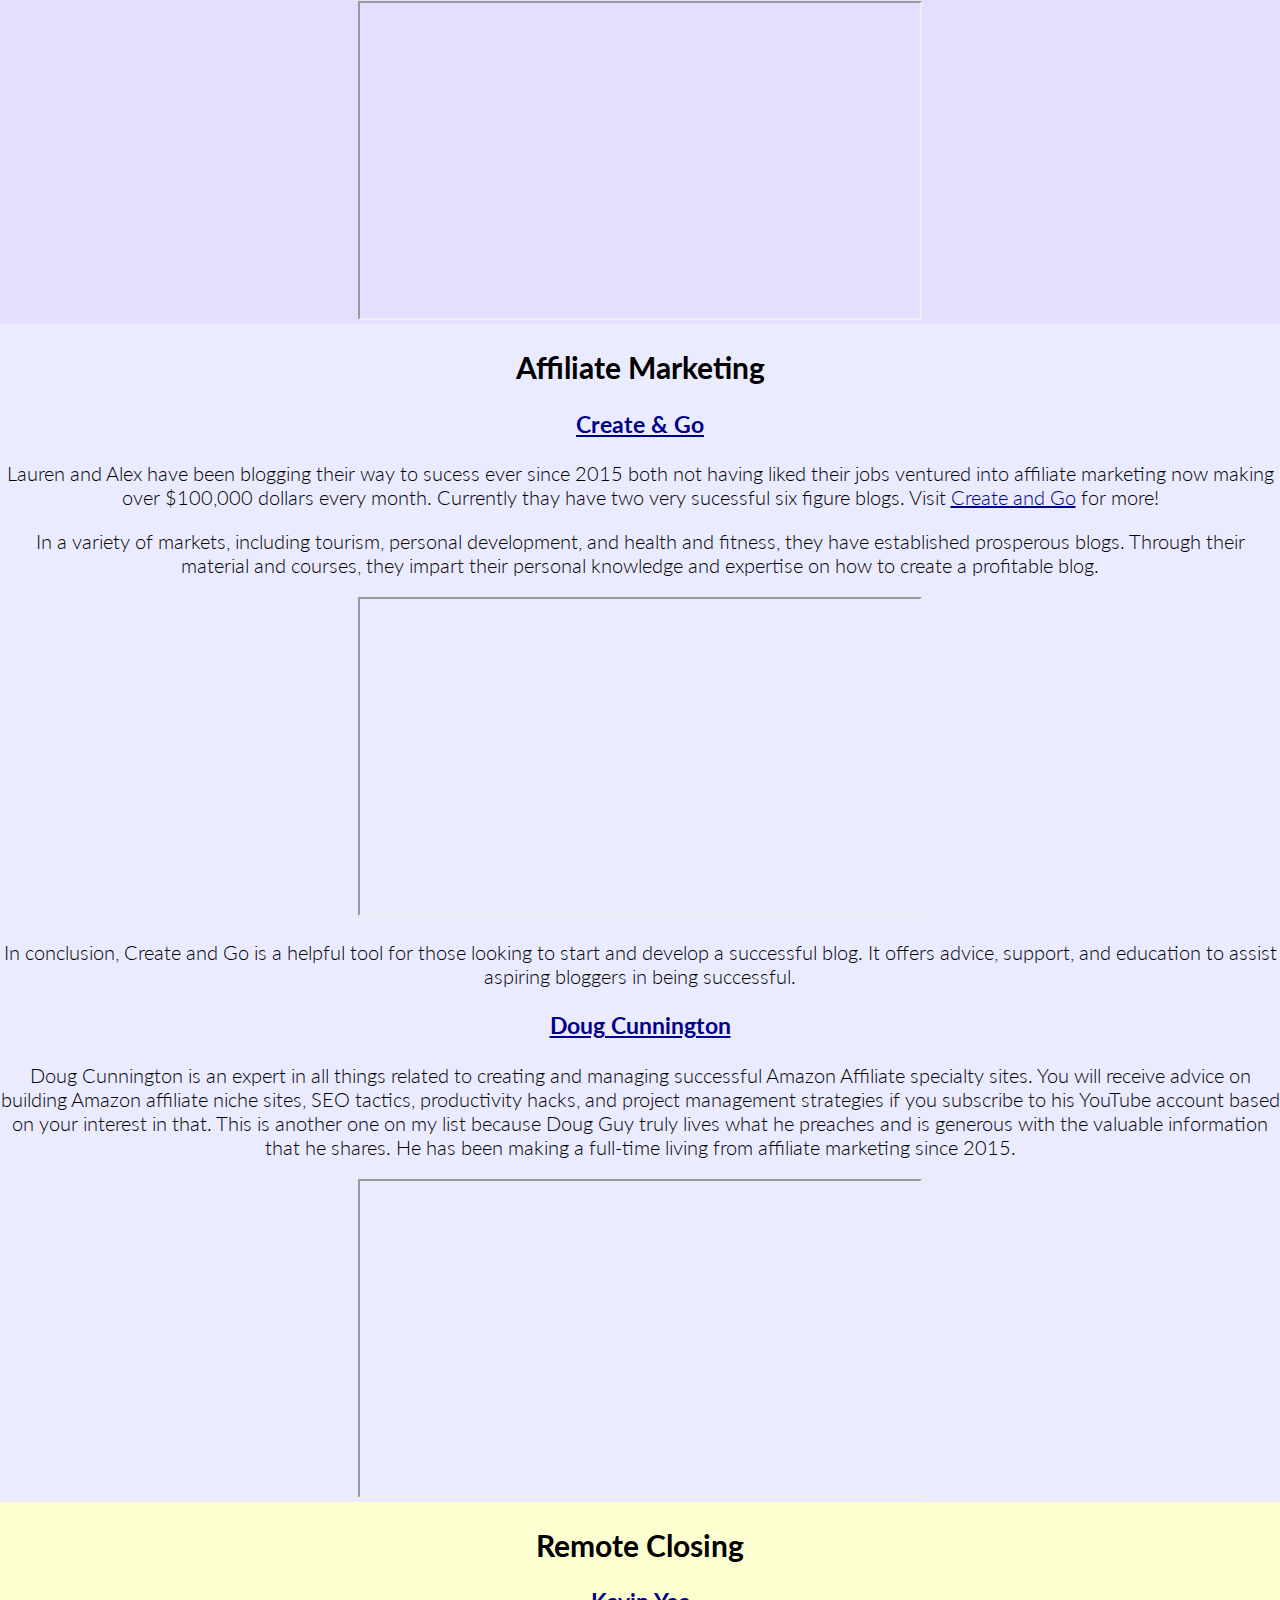
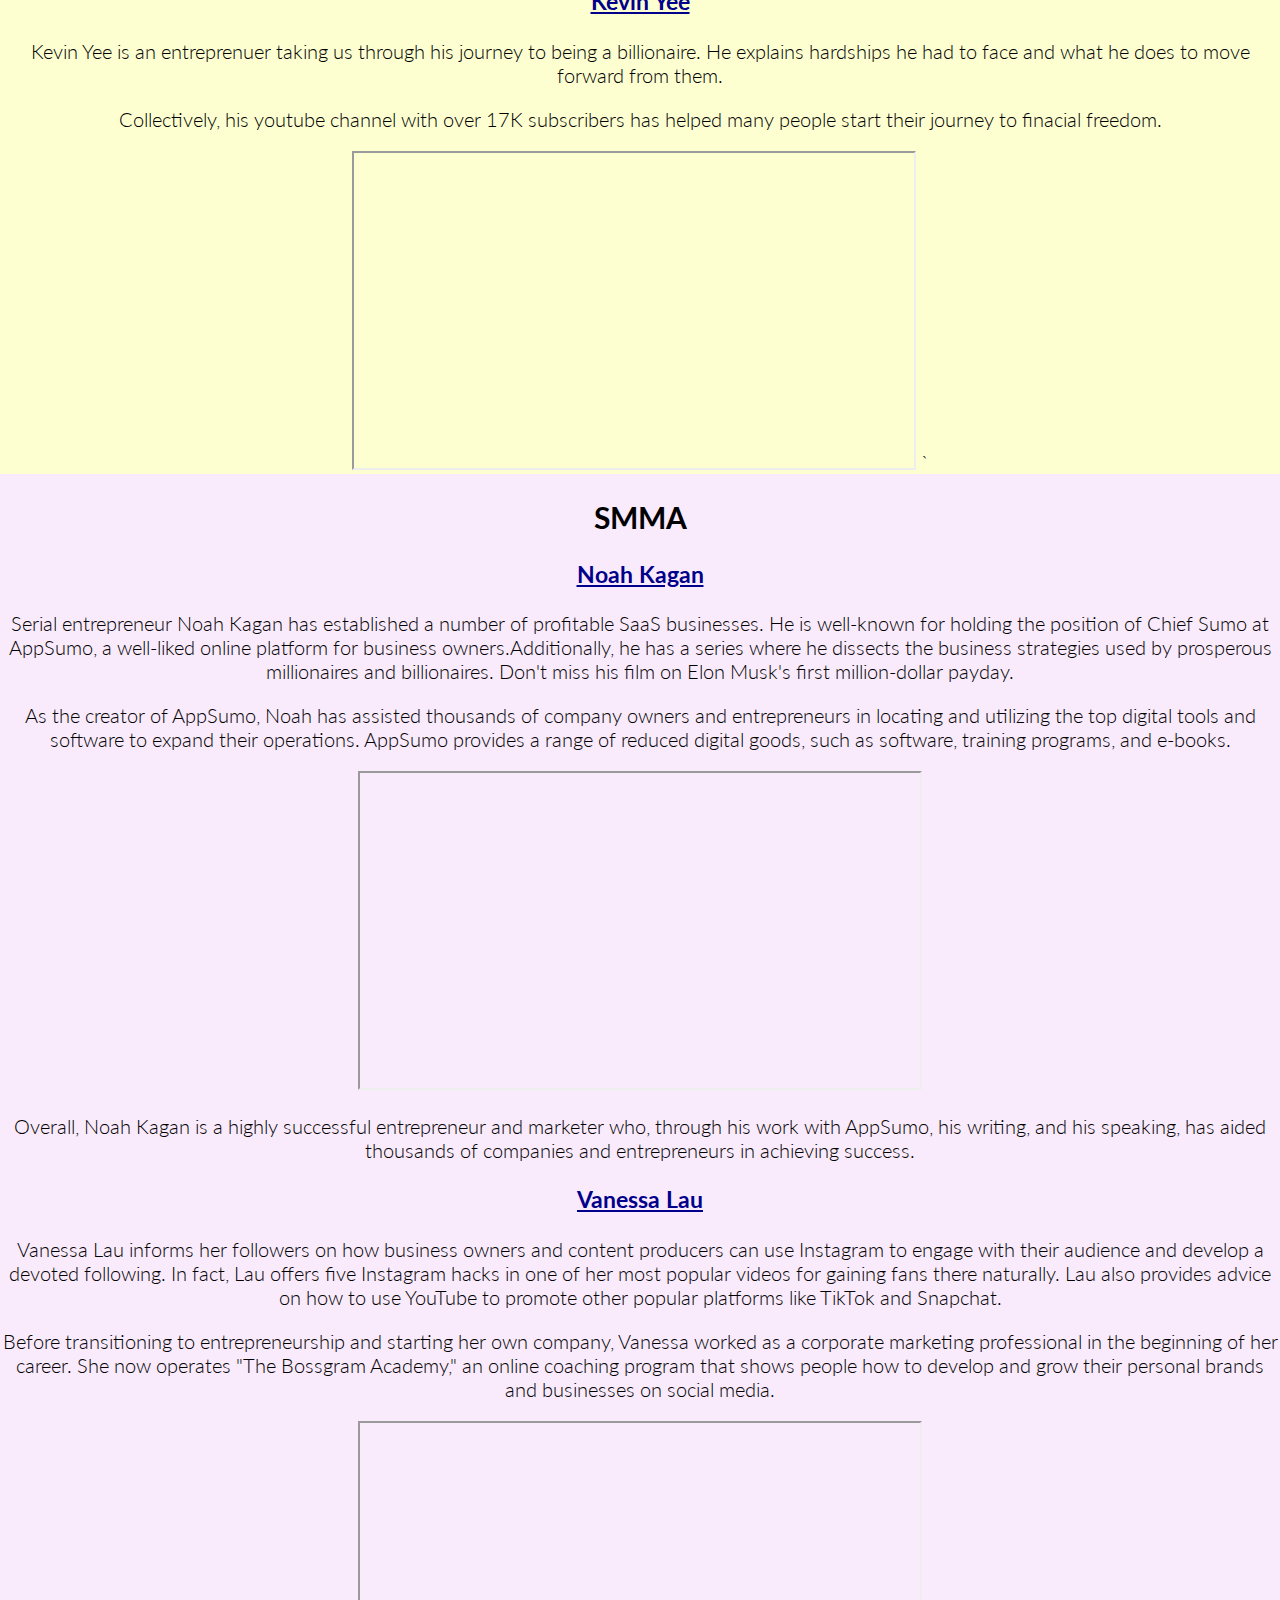
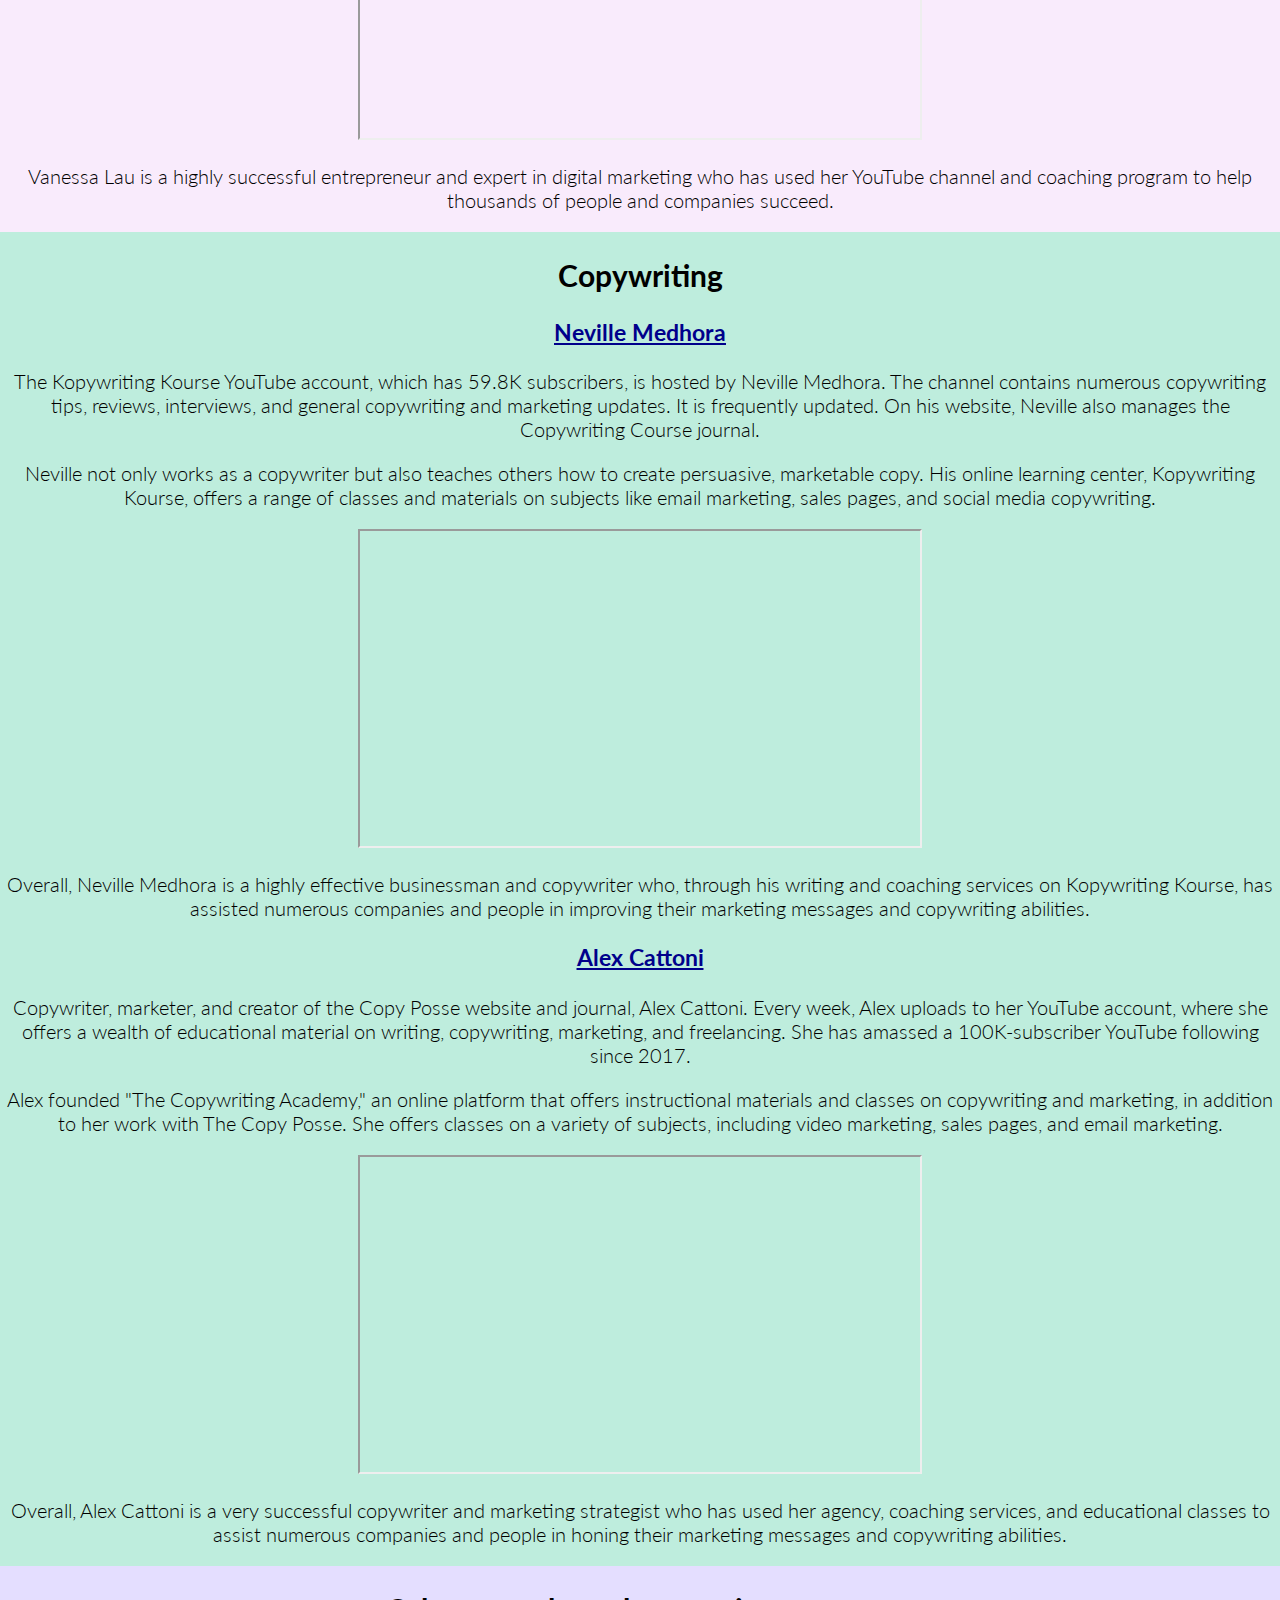
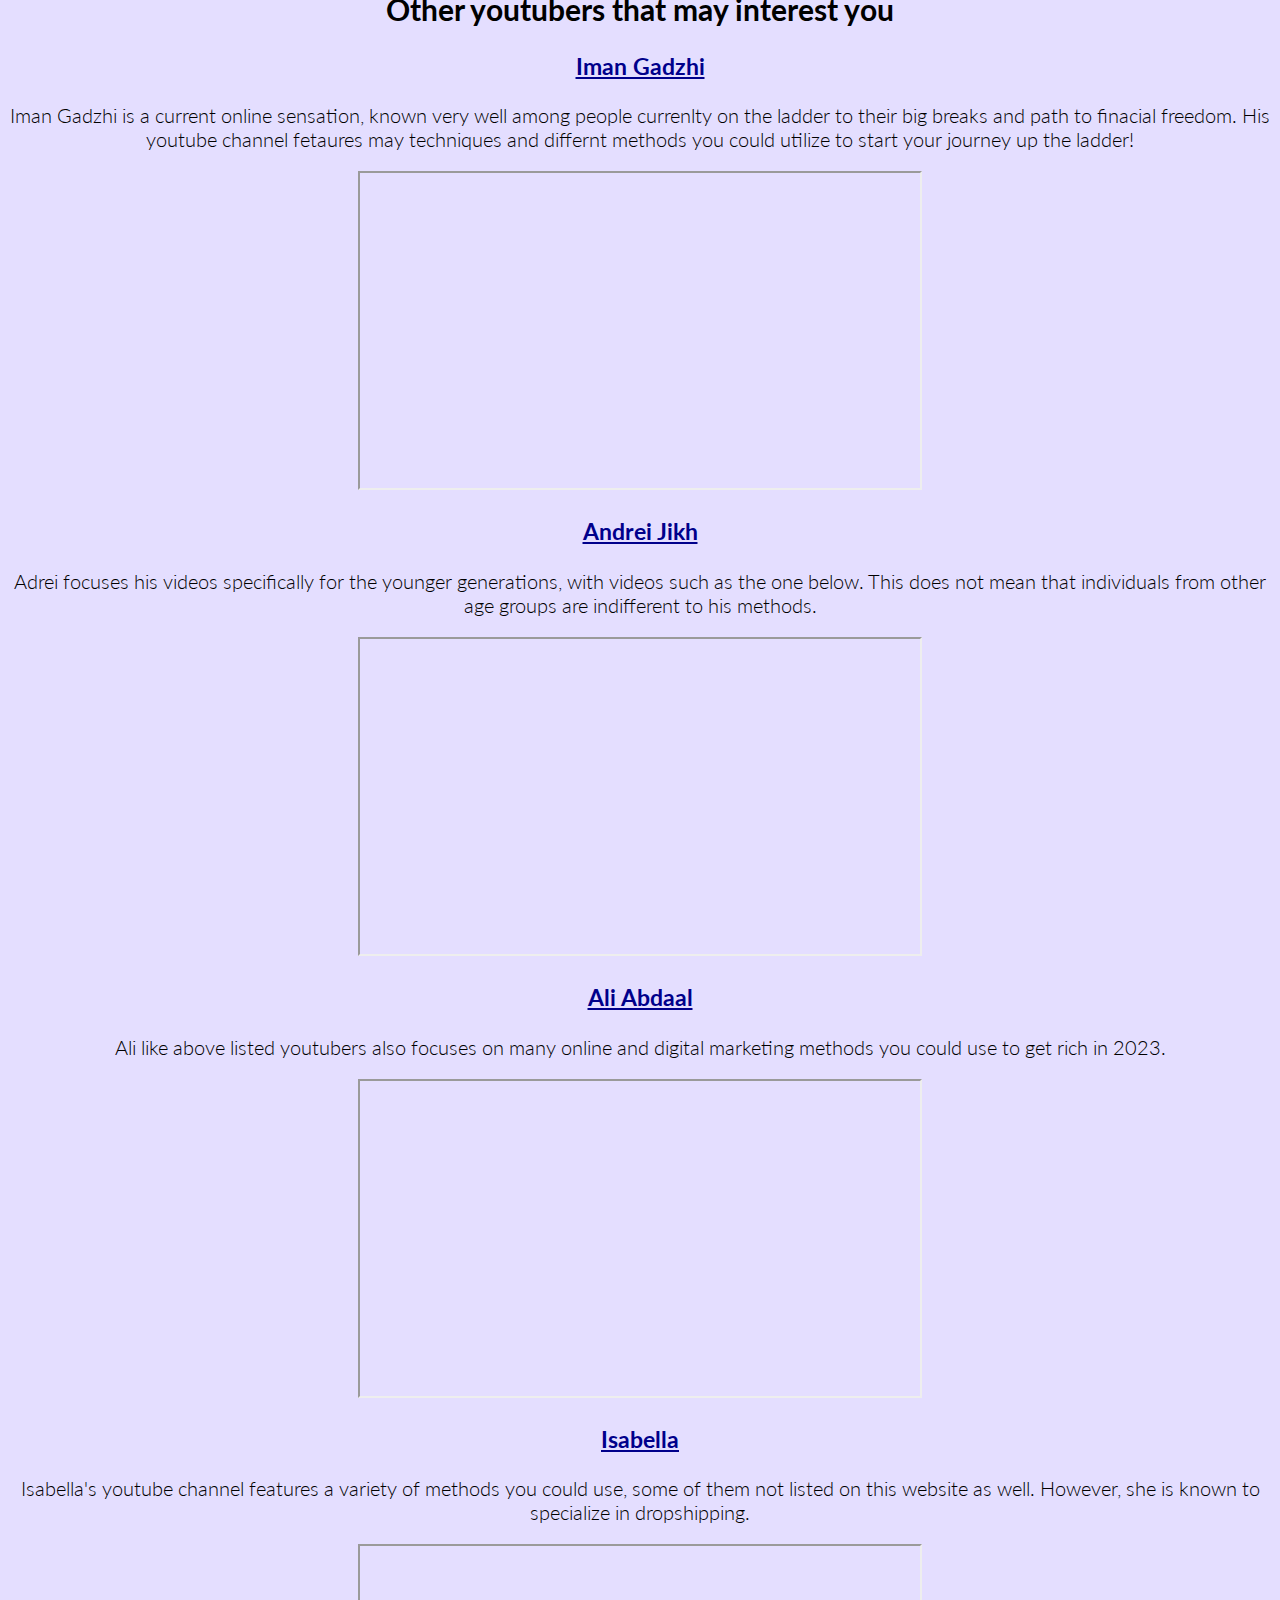
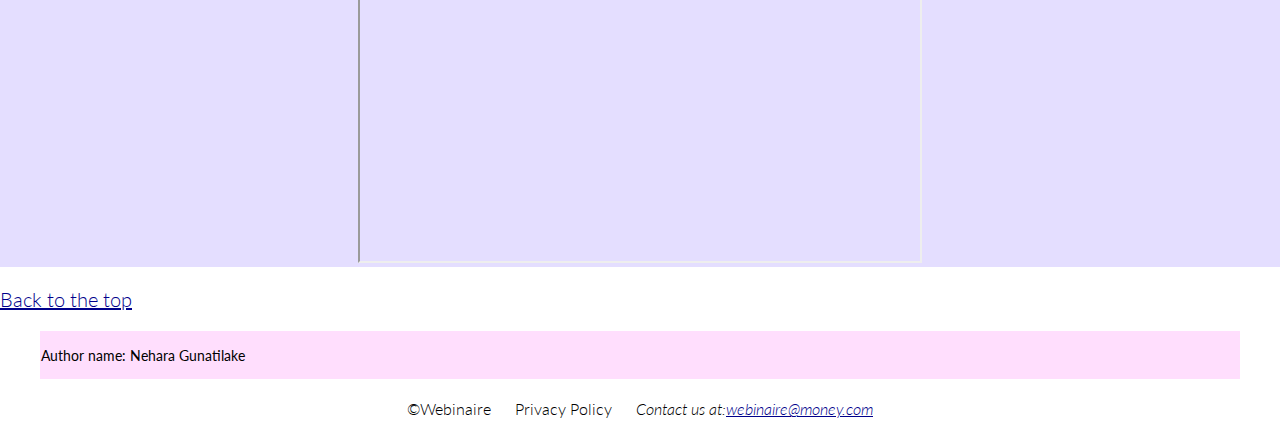
<file: explore.html>
<!DOCTYPE html>
<html lang="en">
    <head>
        <meta charset="UTF-8">
        <title>Webinaire</title>
        <link rel="stylesheet" href="styles.css">
    </head>
<!-- ====================== HEADER ================== -->
<body>
<div id="wrapper">
        <header>
            <a href="index.html"><img src="images/web_2.jpg" alt="webinaire"></a>
            <h1>WEBINAIRE</h1>
        </header>
<!-- ================== NAVIGATION ================== -->
        <nav>
            <ul>
                <li><a href="about.html" title="About us">ABOUT</a></li>
                <li><span>EXPLORE</span></li>
                <li><a href="mentors.html" title="Chekout our mentors">OUR MENTORS</a></li>
                <li><a href="contact.html" title="Click here to talk to us">CONTACT US</a></li>
                <li><a href="apply.html" title="Apply now">APPLY</a></li>
            </ul>
        </nav>
    </div>  
<!-- ============== CONTENT 1 =============================== -->
    <main>    
    <article id="first">
            <h2 id="top">Start on your own!</h2>
            <p>For those up for the challenge, you can always start out on your own. Ofcourse a mentor can help however, if you believe that you can do it on your own these are some youtube channels we recommended you to check out under each field and more.</p>
    </article>
    <article id= "one">        
            <h2> Dropshipping</h2>
            <h3><a href="https://www.youtube.com/channel/UCC8wczy7734jKPhiR2UkS9A" title="Check it out" rel="external"> Wholesale Ted</a></h3>
            <p>Sarah Chrisp owns a six figue online dropshipping store and has proven to be very sucessfull in doing so.In a video from March 2020, Sarah revealed that she makes over $2,000 daily from a Print on Demand store. Making her total income come to about $60,000 per month.</p>
            <p>Wholesale Ted provides advice on how to find and source goods for a successful online company along with tutorials, reviews, and interviews with successful e-commerce entrepreneurs. The website and program concentrate on different facets of e-commerce, such as dropshipping, print on demand, and Amazon FBA.</p>
            <iframe width="560" height="315" src="https://www.youtube.com/embed/Fsq6ohxLQX4" title="YouTube video player" allow="accelerometer; autoplay; clipboard-write; encrypted-media; gyroscope; picture-in-picture; web-share" allowfullscreen></iframe>
            <p>Overall, Wholesale Ted is a great resource for people thinking about beginning an online store because it offers information and tools to help business owners thrive in the fiercely competitive world of online retail.</p>
            <h3><a href="https://www.youtube.com/@DanDasilvaToday/featured" title="Check it out" rel="external"> Dan Dasilva</a></h3>
            <p>Dan Dasilva, an American YouTuber and digital influencer, was born on 5 December 1995. He is best known for teaching his viewers about Shopify dropshipping and e-commerce. According to reports, Dasilva was one of the first few individuals to discuss the business model on the YouTube site, earning him thousands of subscribers. The e-commerce training platform eCom Dudes was later developed by Dasilva.
            Tanner J Fox and Alex Becker are just a couple of the other YouTube digital marketers with whom Dasilva has collaborated closely.</p>
            <p>However, he discusses more than just drop shipping. He also discusses everything related to business and internet revenue generation. His passive income videos are excellent, and when he chooses to cover a top, he gets into great detail, which is undoubtedly beneficial in terms of learning.</p>
            <iframe width="560" height="315" src="https://www.youtube.com/embed/cbtdBIAE9Ks" title="YouTube video player" allow="accelerometer; autoplay; clipboard-write; encrypted-media; gyroscope; picture-in-picture; web-share" allowfullscreen></iframe>
        </article>
        <article id="two">
        <h2>Affiliate Marketing</h2>
            <h3><a href="https://www.youtube.com/@CreateandGo" title="Check it out" rel="external">Create & Go</a></h3>
            <p>Lauren and Alex have been blogging their way to sucess ever since 2015 both not having liked their jobs ventured into affiliate marketing now making over $100,000 dollars every month. Currently thay have two very sucessful six figure blogs. Visit <a href="https://createandgo.com/" rel="external">Create and Go</a> for more!</p>
            <p>In a variety of markets, including tourism, personal development, and health and fitness, they have established prosperous blogs. Through their material and courses, they impart their personal knowledge and expertise on how to create a profitable blog.</p>
            <iframe width="560" height="315" src="https://www.youtube.com/embed/UJ2lWwN1tIU" title="YouTube video player" allow="accelerometer; autoplay; clipboard-write; encrypted-media; gyroscope; picture-in-picture; web-share" allowfullscreen></iframe>
            <p>In conclusion, Create and Go is a helpful tool for those looking to start and develop a successful blog. It offers advice, support, and education to assist aspiring bloggers in being successful.</p>
            <h3><a href="https://www.youtube.com/@DougCunnington" title="check it out" rel="external">Doug Cunnington</a></h3>
            <p>Doug Cunnington is an expert in all things related to creating and managing successful Amazon Affiliate specialty sites. You will receive advice on building Amazon affiliate niche sites, SEO tactics, productivity hacks, and project management strategies if you subscribe to his YouTube account based on your interest in that. This is another one on my list because Doug Guy truly lives what he preaches and is generous with the valuable information that he shares. He has been making a full-time living from affiliate marketing since 2015.</p>
            <iframe width="560" height="315" src="https://www.youtube.com/embed/JW3TrvG1TlY" title="YouTube video player" allow="accelerometer; autoplay; clipboard-write; encrypted-media; gyroscope; picture-in-picture; web-share" allowfullscreen></iframe>
        </article>
        <article id="three">
            <h2>Remote Closing</h2>
            <h3><a href="https://www.youtube.com/@KevinYeePharmD" title="Check it out" rel="external">Kevin Yee</a></h3>
            <p>Kevin Yee is an entreprenuer taking us through his journey to being a billionaire. He explains hardships he had to face and what he does to move forward from them.</p>
            <p>Collectively, his youtube channel with over 17K subscribers has helped many people start their journey to finacial freedom.</p>
            <iframe width="560" height="315" src="https://www.youtube.com/embed/1Y-yz-i7J6I" title="YouTube video player" allow="accelerometer; autoplay; clipboard-write; encrypted-media; gyroscope; picture-in-picture; web-share" allowfullscreen></iframe>
   `    </article> 
        <article id="four">
            <h2>SMMA</h2>
            <h3><a href="https://www.youtube.com/@noahkagan" title="Check it out" rel="external">Noah Kagan</a></h3>
            <p>Serial entrepreneur Noah Kagan has established a number of profitable SaaS businesses. He is well-known for holding the position of Chief Sumo at AppSumo, a well-liked online platform for business owners.Additionally, he has a series where he dissects the business strategies used by prosperous millionaires and billionaires. Don't miss his film on Elon Musk's first million-dollar payday.</p>
            <p>As the creator of AppSumo, Noah has assisted thousands of company owners and entrepreneurs in locating and utilizing the top digital tools and software to expand their operations. AppSumo provides a range of reduced digital goods, such as software, training programs, and e-books.</p>
            <iframe width="560" height="315" src="https://www.youtube.com/embed/BDT8i4vv4GI" title="YouTube video player" allow="accelerometer; autoplay; clipboard-write; encrypted-media; gyroscope; picture-in-picture; web-share" allowfullscreen></iframe>
            <p>Overall, Noah Kagan is a highly successful entrepreneur and marketer who, through his work with AppSumo, his writing, and his speaking, has aided thousands of companies and entrepreneurs in achieving success.</p>
            <h3><a href="https://www.youtube.com/@VanessaLau" title="Check it out" rel="external">Vanessa Lau</a></h3>
            <p>Vanessa Lau informs her followers on how business owners and content producers can use Instagram to engage with their audience and develop a devoted following. In fact, Lau offers five Instagram hacks in one of her most popular videos for gaining fans there naturally. Lau also provides advice on how to use YouTube to promote other popular platforms like TikTok and Snapchat.</p>
            <p>Before transitioning to entrepreneurship and starting her own company, Vanessa worked as a corporate marketing professional in the beginning of her career. She now operates "The Bossgram Academy," an online coaching program that shows people how to develop and grow their personal brands and businesses on social media.</p>
            <iframe width="560" height="315" src="https://www.youtube.com/embed/CSI5RwkePE4" title="YouTube video player" allow="accelerometer; autoplay; clipboard-write; encrypted-media; gyroscope; picture-in-picture; web-share" allowfullscreen></iframe>
            <p>Vanessa Lau is a highly successful entrepreneur and expert in digital marketing who has used her YouTube channel and coaching program to help thousands of people and companies succeed.</p>
        </article>
        <article id="five">
            <h2>Copywriting</h2>
            <h3><a href="https://www.youtube.com/@kopywriting" title="Check it out" rel="external">Neville Medhora</a></h3>
            <p>The Kopywriting Kourse YouTube account, which has 59.8K subscribers, is hosted by Neville Medhora. The channel contains numerous copywriting tips, reviews, interviews, and general copywriting and marketing updates. It is frequently updated. On his website, Neville also manages the Copywriting Course journal.</p>
            <p>Neville not only works as a copywriter but also teaches others how to create persuasive, marketable copy. His online learning center, Kopywriting Kourse, offers a range of classes and materials on subjects like email marketing, sales pages, and social media copywriting.</p>
            <iframe width="560" height="315" src="https://www.youtube.com/embed/9sxINAQ25PY" title="YouTube video player" allow="accelerometer; autoplay; clipboard-write; encrypted-media; gyroscope; picture-in-picture; web-share" allowfullscreen></iframe>
            <p>Overall, Neville Medhora is a highly effective businessman and copywriter who, through his writing and coaching services on Kopywriting Kourse, has assisted numerous companies and people in improving their marketing messages and copywriting abilities.</p>
            <h3><a href="https://www.youtube.com/@AlexCattoni/featured" title="Check it out" rel="external">Alex Cattoni</a></h3>
            <p>Copywriter, marketer, and creator of the Copy Posse website and journal, Alex Cattoni. Every week, Alex uploads to her YouTube account, where she offers a wealth of educational material on writing, copywriting, marketing, and freelancing. She has amassed a 100K-subscriber YouTube following since 2017.</p>
            <p>Alex founded "The Copywriting Academy," an online platform that offers instructional materials and classes on copywriting and marketing, in addition to her work with The Copy Posse. She offers classes on a variety of subjects, including video marketing, sales pages, and email marketing.</p>
            <iframe width="560" height="315" src="https://www.youtube.com/embed/J-DrYTgZ56k" title="YouTube video player" allow="accelerometer; autoplay; clipboard-write; encrypted-media; gyroscope; picture-in-picture; web-share" allowfullscreen></iframe>
            <p>Overall, Alex Cattoni is a very successful copywriter and marketing strategist who has used her agency, coaching services, and educational classes to assist numerous companies and people in honing their marketing messages and copywriting abilities.</p>
        </article>
<!-- ================== CONTENT 2 =========================== -->
        <article id="one">
            <h2>Other youtubers that may interest you</h2>
            <h3><a href="https://www.youtube.com/c/imangadzhi" title="Check it out" rel="external">Iman Gadzhi</a></h3>
            <p>Iman Gadzhi is a current online sensation, known very well among people currenlty on the ladder to their big breaks and path to finacial freedom. His youtube channel fetaures may techniques and differnt methods you could utilize to start your journey up the ladder!</p>
            <iframe width="560" height="315" src="https://www.youtube.com/embed/PX0jhgEfRRY" title="YouTube video player" allow="accelerometer; autoplay; clipboard-write; encrypted-media; gyroscope; picture-in-picture; web-share" allowfullscreen></iframe>
            <h3><a href="https://www.youtube.com/@AndreiJikh" title="Check it out" rel="external">Andrei Jikh</a></h3>
            <p>Adrei focuses his videos specifically for the younger generations, with videos such as the one below. This does not mean that individuals from other age groups are indifferent to his methods.</p>
            <iframe width="560" height="315" src="https://www.youtube.com/embed/hWwTzqCmdI4" title="YouTube video player" allow="accelerometer; autoplay; clipboard-write; encrypted-media; gyroscope; picture-in-picture; web-share" allowfullscreen></iframe>
            <h3><a href="https://www.youtube.com/@aliabdaal" title="Check it out" rel="external">Ali Abdaal</a></h3>
            <p>Ali like above listed youtubers also focuses on many online and digital marketing methods you could use to get rich in 2023.</p>
            <iframe width="560" height="315" src="https://www.youtube.com/embed/lNdOtlpmH5U" title="YouTube video player" allow="accelerometer; autoplay; clipboard-write; encrypted-media; gyroscope; picture-in-picture; web-share" allowfullscreen></iframe>
            <h3><a href="https://www.youtube.com/@Baddieinbiz" title="Check it out" rel="external">Isabella</a></h3>
            <p>Isabella's youtube channel features a variety of methods you could use, some of them not listed on this website as well. However, she is known to specialize in dropshipping.</p>
            <iframe width="560" height="315" src="https://www.youtube.com/embed/n5PbNYZueOc" title="YouTube video player" allow="accelerometer; autoplay; clipboard-write; encrypted-media; gyroscope; picture-in-picture; web-share" allowfullscreen></iframe>
         </article>
<!-- ===================== Back to the top============================ -->            
            <p><a href="#top">Back to the top</a></p>
<!-- ========= FOOTER ================================ -->
       <blockquote><p><b>Author name: Nehara Gunatilake</b><br></p>
        </blockquote>
     <footer>
         <ul>
             <li>&copy;Webinaire</li>
            <li>Privacy Policy</li>
            <li><address>
                Contact us at:<a href="mailto:webinaire@money.com">webinaire@money.com</a>
            </address></li>
         </ul>
    </footer>
</main>
</body>
</html>
</file>
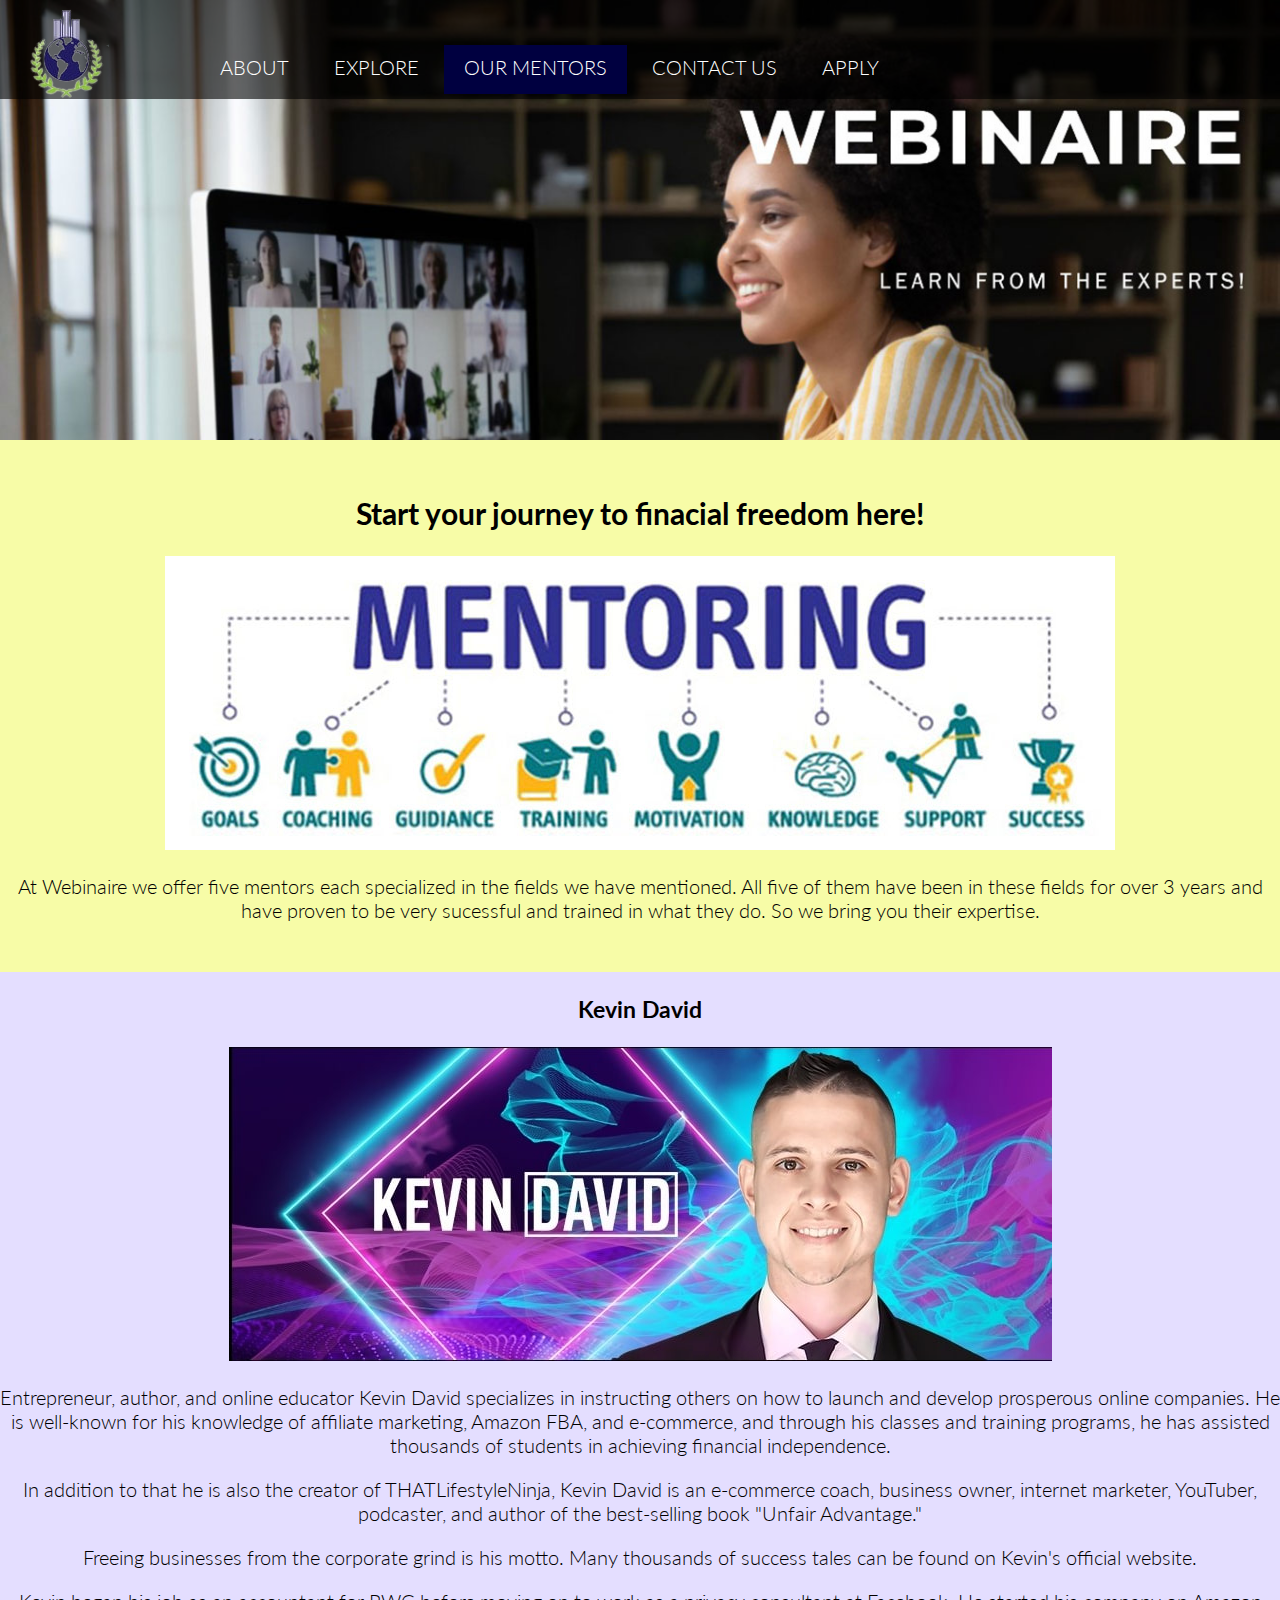
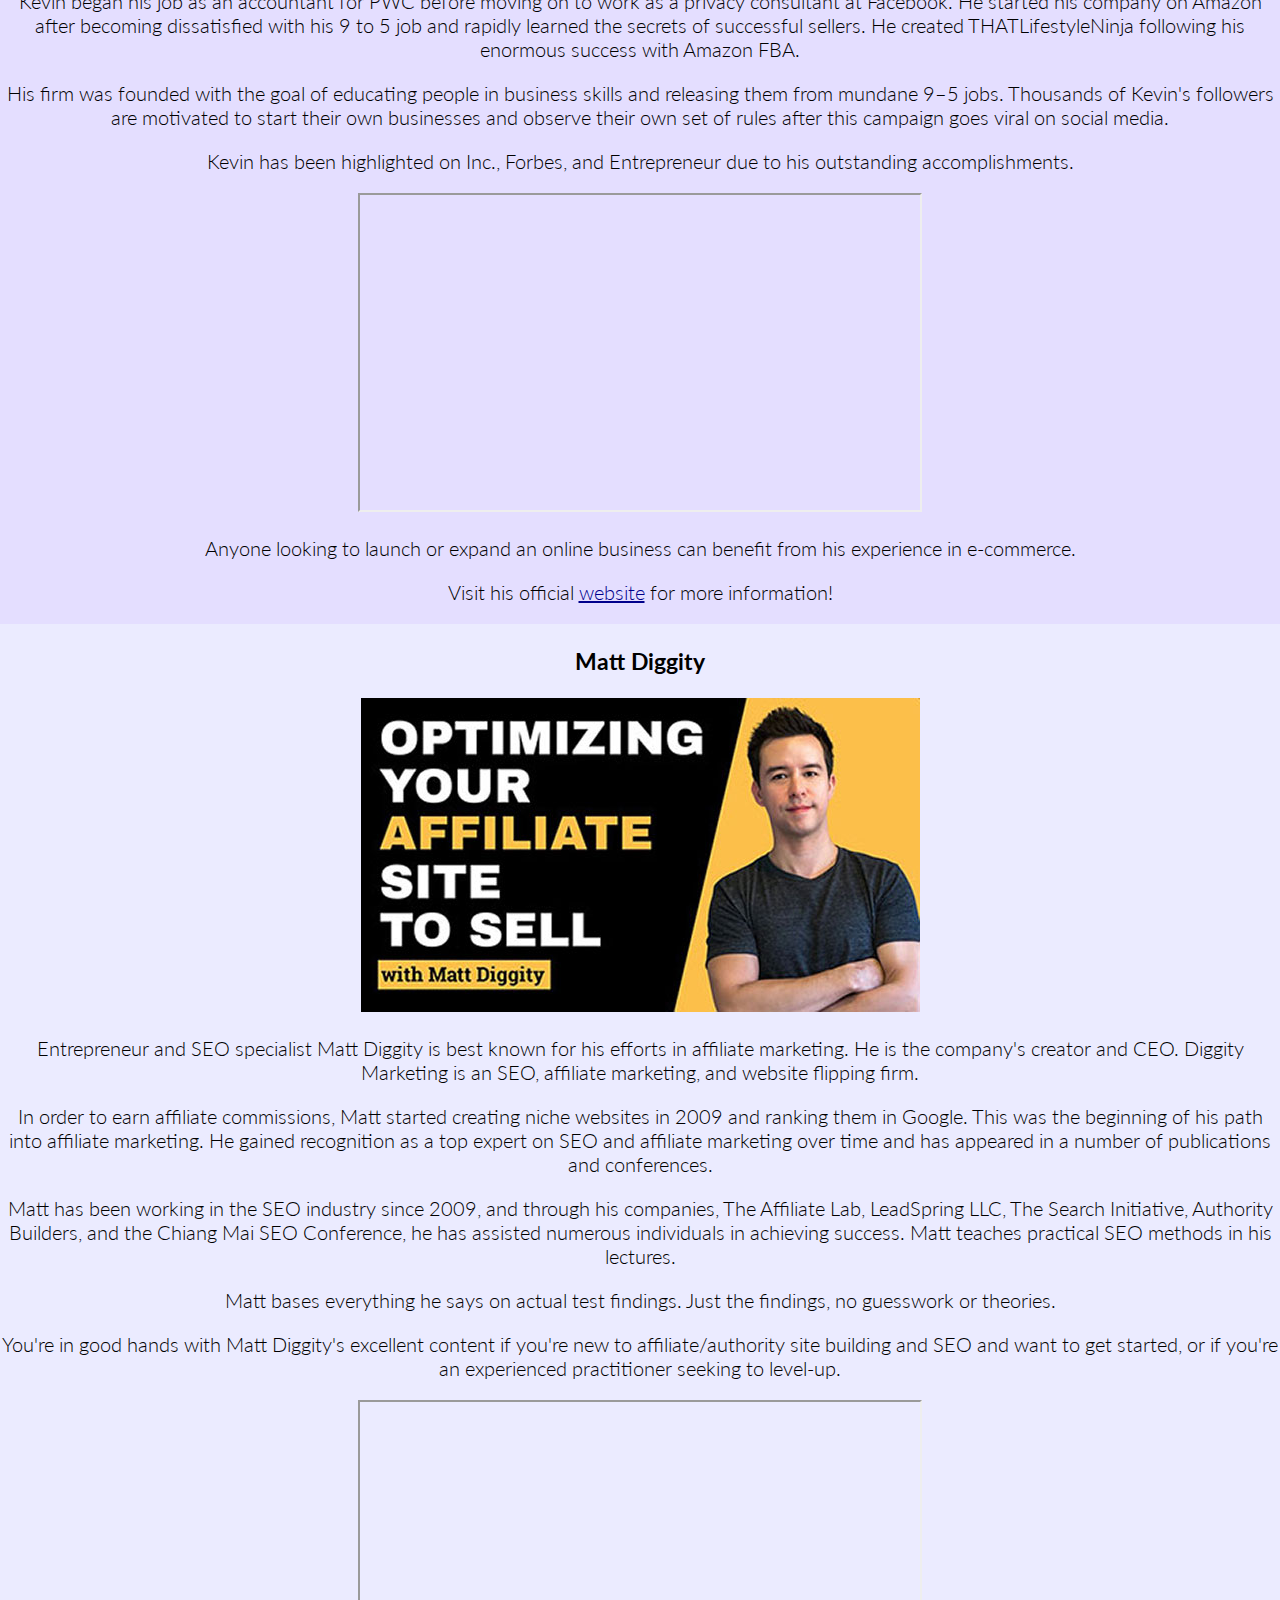
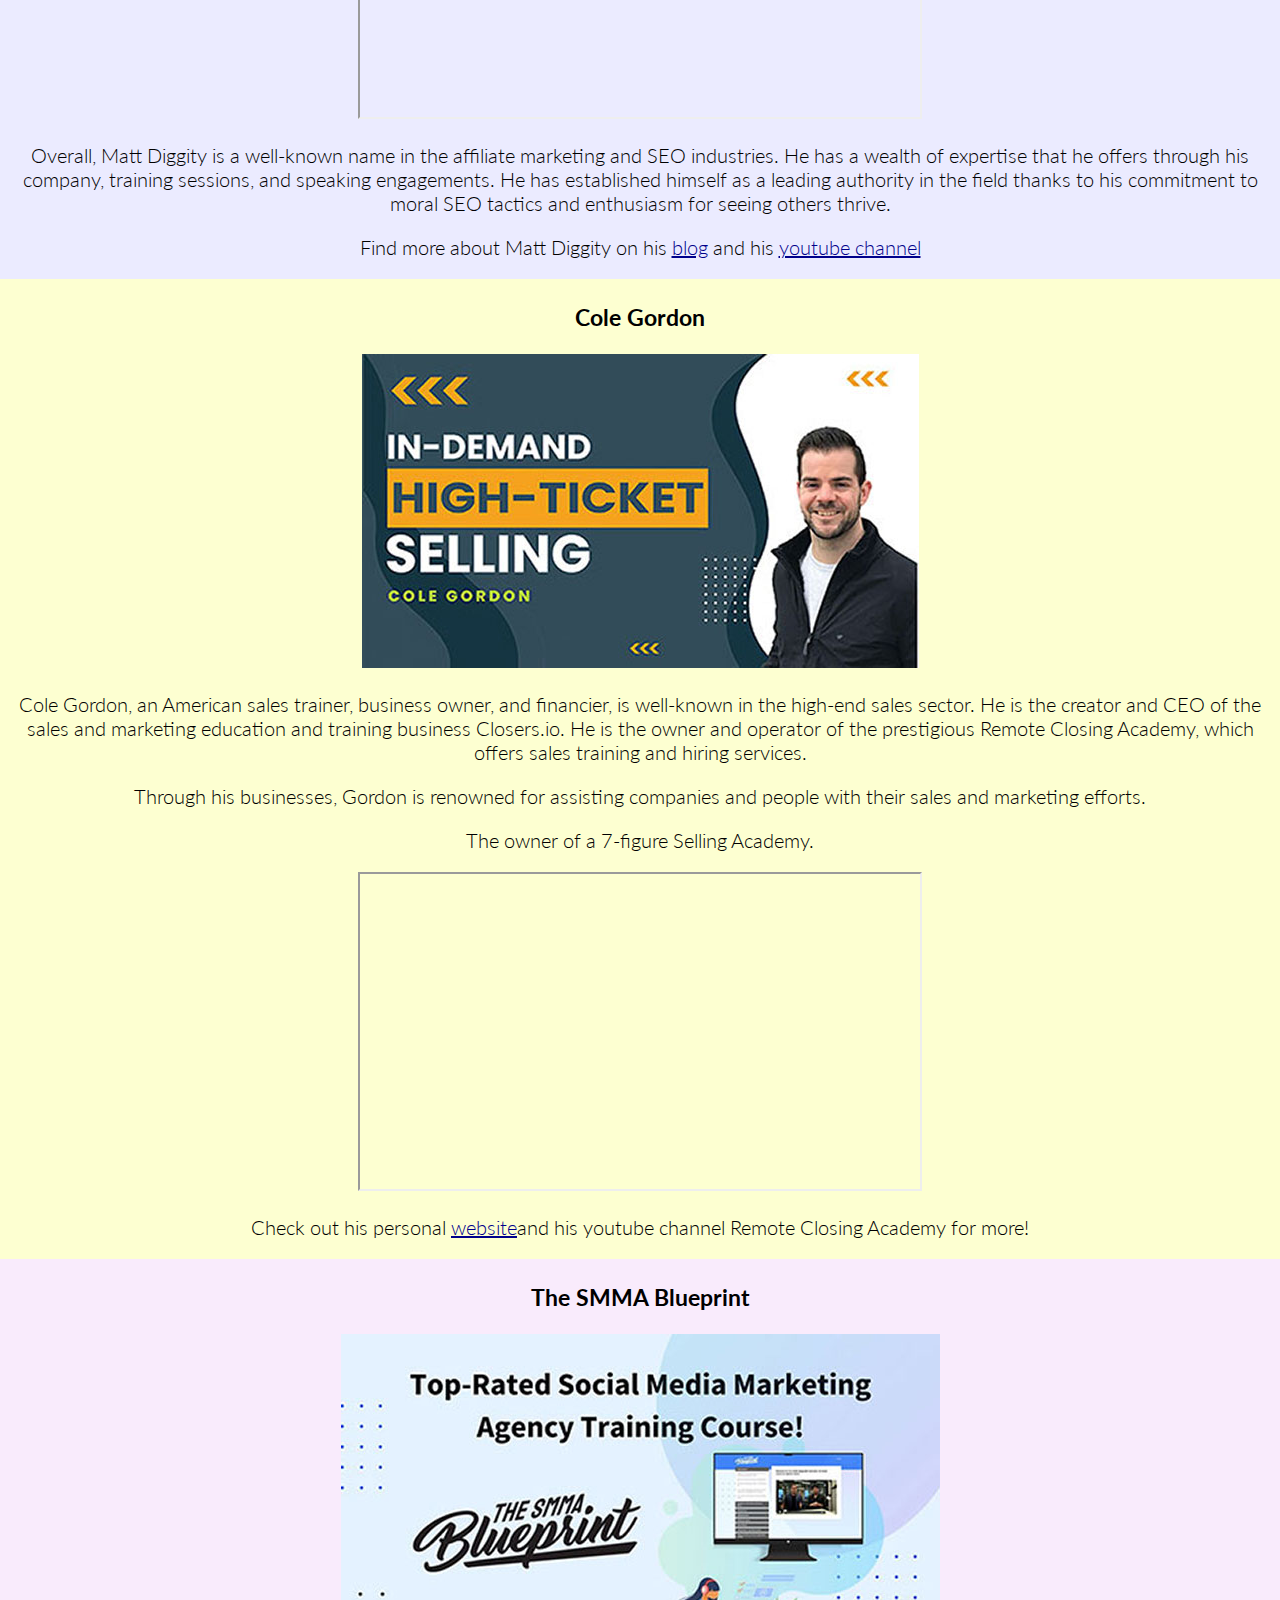
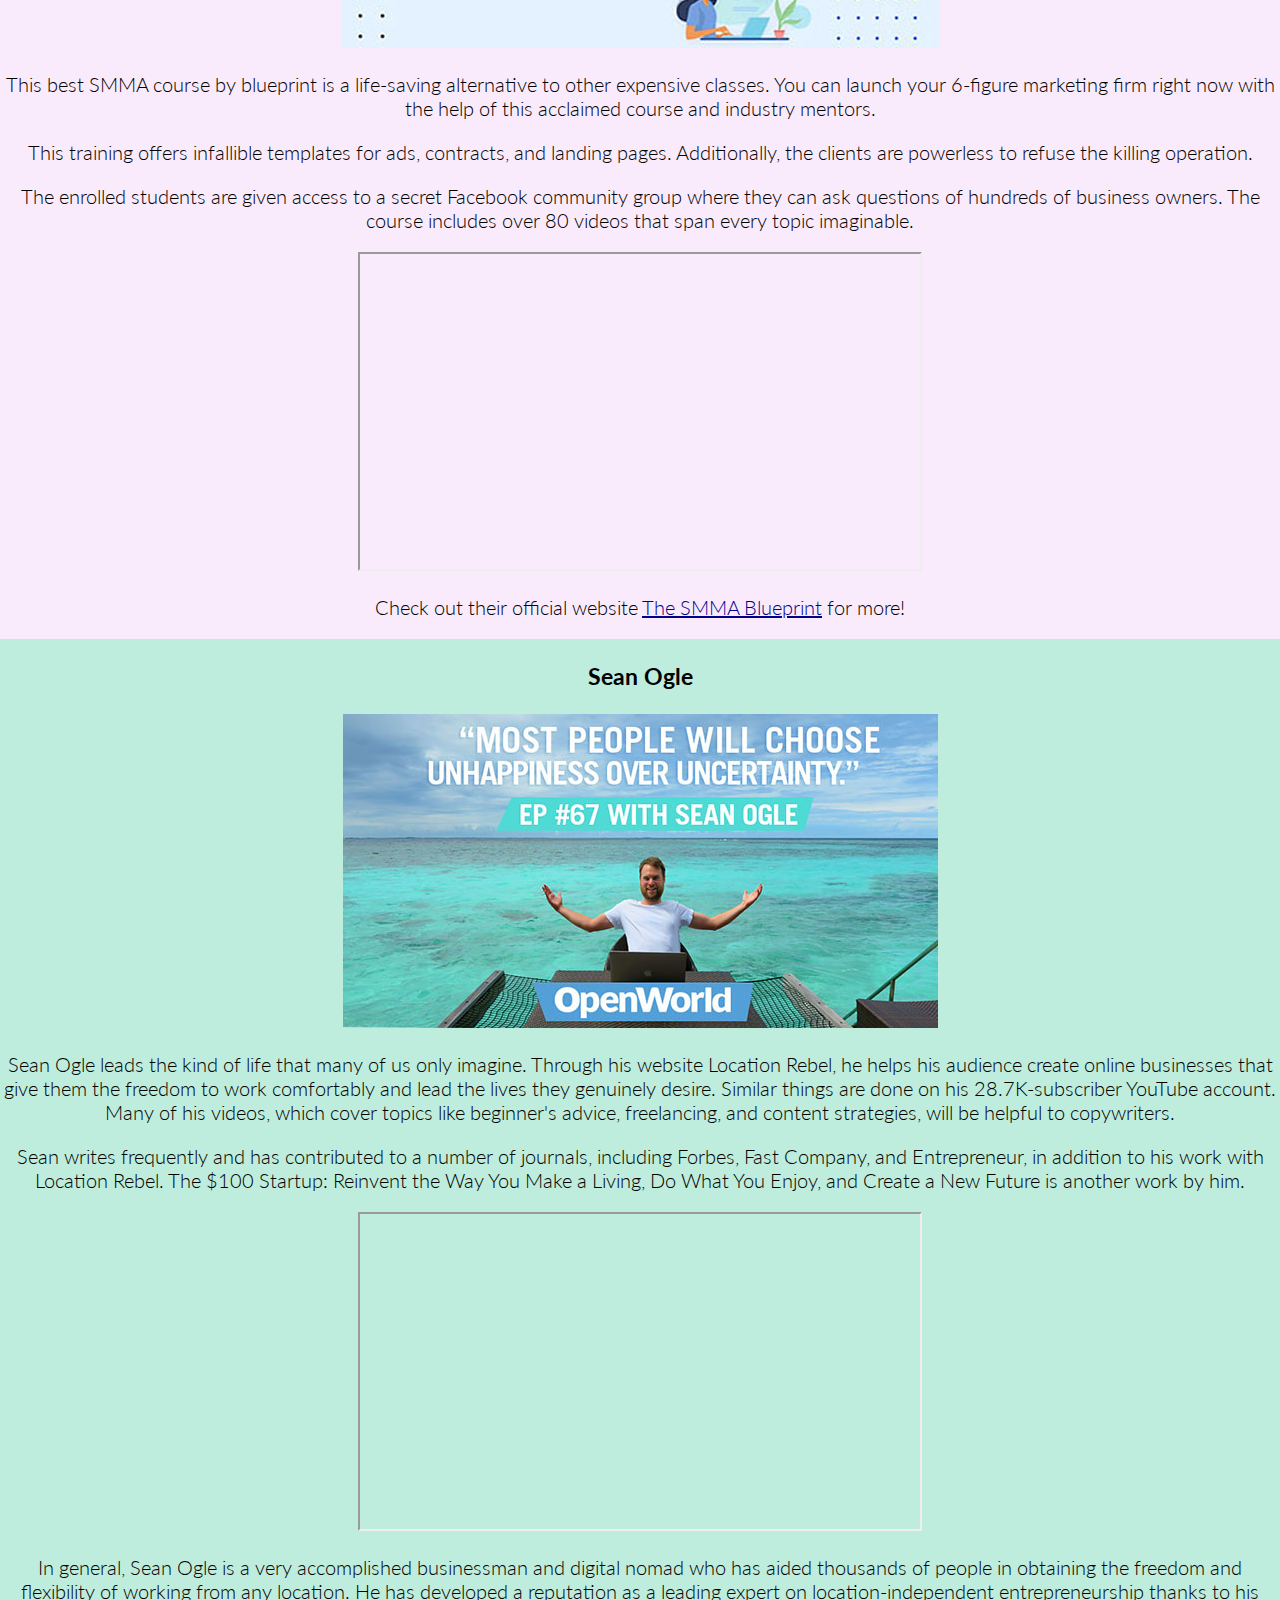
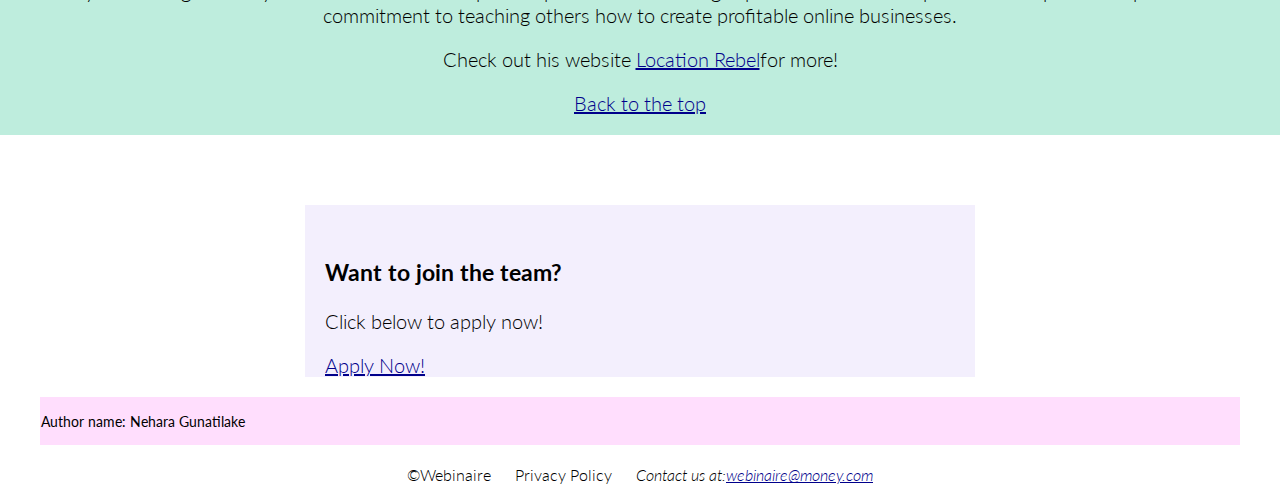
<file: mentors.html>
<!DOCTYPE html>
<html lang="en">
    <head>
        <meta charset="UTF-8">
        <title>Webinaire</title>
        <link rel="stylesheet" href="styles.css">
    </head>
<!-- ============== HEADER =============== -->
<body>
<div id="wrapper">
        <header>
            <a href="index.html"><img src="images/web_2.jpg" alt="webinaire"></a>
            <h1>WEBINAIRE</h1>
        </header>
<!-- ================= NAVIGATION ================= -->    
        <nav>
            <ul>
                <li><a href="about.html" title="About us">ABOUT</a></li>
                <li><a href="explore.html" title="Find more about your field">EXPLORE</a></li>
                <li><span>OUR MENTORS</span></li>
                <li><a href="contact.html" title="click here to talk to us">CONTACT US</a></li>
                <li><a href="apply.html" title="Apply now">APPLY</a></li>
            </ul>
        </nav>
    </div>
<!-- ================ CONTENT ================ -->
    <main>
    <article id= "first">
        <h2 id="top">Start your journey to finacial freedom here!</h2>
        <img src="images/mentor_2.jpg" alt="mentor">
        <p>At Webinaire we offer five mentors each specialized in the fields we have mentioned. All five of them have been in these fields for over 3 years and have proven to be very sucessful and trained in what they do. So we bring you their expertise.</p>
    </article>
<!-- =============== 1st MENTOR ============== -->
    <article id= "one">
        <h3>Kevin David</h3>
        <img src="images/kevin_david.jpg" alt="kevin david" style="width:823px;height: 314px;" >
        <p>Entrepreneur, author, and online educator Kevin David specializes in instructing others on how to launch and develop prosperous online companies. He is well-known for his knowledge of affiliate marketing, Amazon FBA, and e-commerce, and through his classes and training programs, he has assisted thousands of students in achieving financial independence.</p>    
        <p>In addition to that he is also the creator of THATLifestyleNinja, Kevin David is an e-commerce coach, business owner, internet marketer, YouTuber, podcaster, and author of the best-selling book "Unfair Advantage."</p>
        <p>Freeing businesses from the corporate grind is his motto. Many thousands of success tales can be found on Kevin's official website. 
        </p>
        <p>Kevin began his job as an accountant for PWC before moving on to work as a privacy consultant at Facebook. He started his company on Amazon after becoming dissatisfied with his 9 to 5 job and rapidly learned the secrets of successful sellers. He created THATLifestyleNinja following his enormous success with Amazon FBA. </p>
        <p>His firm was founded with the goal of educating people in business skills and releasing them from mundane 9–5 jobs. Thousands of Kevin's followers are motivated to start their own businesses and observe their own set of rules after this campaign goes viral on social media.</p>
        <p>Kevin has been highlighted on Inc., Forbes, and Entrepreneur due to his outstanding accomplishments.</p>
        <iframe width="560" height="315" src="https://www.youtube.com/embed/mFE5VsfjOkY" title="YouTube video player" allow="accelerometer; autoplay; clipboard-write; encrypted-media; gyroscope; picture-in-picture; web-share" allowfullscreen></iframe>
        <p>Anyone looking to launch or expand an online business can benefit from his experience in e-commerce.</p>
        <p>Visit his official <a href="https://officialkevindavid.com/" title="click here">website</a> for more information!</p>
    </article>
<!-- ================ 2nd MENTOR ================ -->
    <article id= "two">
        <h3>Matt Diggity</h3>
        <img src="images/mat_dig.jpg" alt="matt diggity">
        <p>Entrepreneur and SEO specialist Matt Diggity is best known for his efforts in affiliate marketing. He is the company's creator and CEO. Diggity Marketing is an SEO, affiliate marketing, and website flipping firm.</p>
        <p>In order to earn affiliate commissions, Matt started creating niche websites in 2009 and ranking them in Google. This was the beginning of his path into affiliate marketing. He gained recognition as a top expert on SEO and affiliate marketing over time and has appeared in a number of publications and conferences.</p>
        <p>Matt has been working in the SEO industry since 2009, and through his companies, The Affiliate Lab, LeadSpring LLC, The Search Initiative, Authority Builders, and the Chiang Mai SEO Conference, he has assisted numerous individuals in achieving success. Matt teaches practical SEO methods in his lectures.</p>
        <p>Matt bases everything he says on actual test findings.  Just the findings, no guesswork or theories.</p>
        <p>You're in good hands with Matt Diggity's excellent content if you're new to affiliate/authority site building and SEO and want to get started, or if you're an experienced practitioner seeking to level-up.</p>
        <iframe width="560" height="315" src="https://www.youtube.com/embed/P3zpbJ8ZV0I" title="YouTube video player" allow="accelerometer; autoplay; clipboard-write; encrypted-media; gyroscope; picture-in-picture; web-share" allowfullscreen></iframe>
        <p>Overall, Matt Diggity is a well-known name in the affiliate marketing and SEO industries. He has a wealth of expertise that he offers through his company, training sessions, and speaking engagements. He has established himself as a leading authority in the field thanks to his commitment to moral SEO tactics and enthusiasm for seeing others thrive.</p>
        <p>Find more about Matt Diggity on his <a href="https://diggitymarketing.com/blog/" title="click here">blog</a> and his <a href="https://www.youtube.com/c/MattDiggity/videos" title="click here">youtube channel</a></p>
    </article>
<!-- =============== 3rd MENTOR ===================== -->
    <article id= "three">
        <h3>Cole Gordon</h3>
        <img src="images/cole_gordon.jpg" alt="cole gordon" >
        <p>Cole Gordon, an American sales trainer, business owner, and financier, is well-known in the high-end sales sector. He is the creator and CEO of the sales and marketing education and training business Closers.io. He is the owner and operator of the prestigious Remote Closing Academy, which offers sales training and hiring services.</p>
        <p>Through his businesses, Gordon is renowned for assisting companies and people with their sales and marketing efforts.</p>
        <p>The owner of a 7-figure Selling Academy.</p>
        <iframe width="560" height="315" src="https://www.youtube.com/embed/165NwKPSueQ" title="YouTube video player" allow="accelerometer; autoplay; clipboard-write; encrypted-media; gyroscope; picture-in-picture; web-share" allowfullscreen></iframe>
        <p>Check out his personal <a href="https://theremoteclosingacademy.com/" title="click here">website</a>and his youtube channel <a href="https://www.youtube.com/@remoteclosingacademy/about" title="click here"></a>Remote Closing Academy for more!</p>
    </article>
<!-- ============ 4th MENTOR =================== -->
    <article id= "four">
        <h3>The SMMA Blueprint</h3>
        <img src="images/blueprint.jpg" alt="blueprint" >
        <p>This best SMMA course by blueprint is a life-saving alternative to other expensive classes. You can launch your 6-figure marketing firm right now with the help of this acclaimed course and industry mentors.</p>
        <p>This training offers infallible templates for ads, contracts, and landing pages. Additionally,   the clients are powerless to refuse the killing operation.</p>
        <p>The enrolled students are given access to a secret Facebook community group where they can ask questions of hundreds of business owners. The course includes over 80 videos that span every topic imaginable.</p>
        <iframe width="560" height="315" src="https://www.youtube.com/embed/_Xo6aJCyboc" title="YouTube video player" allow="accelerometer; autoplay; clipboard-write; encrypted-media; gyroscope; picture-in-picture; web-share" allowfullscreen></iframe>
        <p> Check out their official website <a href="https://www.thesmmablueprint.com/home37707205" title="click here">The SMMA Blueprint</a> for more!</p>
    </article>
<!-- ================= 5th MENTOR ==================== -->
    <article id= "five">
        <h3>Sean Ogle</h3>
        <img src="images/sean.jpg" alt="sean ogle">
        <p>Sean Ogle leads the kind of life that many of us only imagine. Through his website Location Rebel, he helps his audience create online businesses that give them the freedom to work comfortably and lead the lives they genuinely desire. Similar things are done on his 28.7K-subscriber YouTube account. Many of his videos, which cover topics like beginner's advice, freelancing, and content strategies, will be helpful to copywriters.</p>
        <p>Sean writes frequently and has contributed to a number of journals, including Forbes, Fast Company, and Entrepreneur, in addition to his work with Location Rebel. The $100 Startup: Reinvent the Way You Make a Living, Do What You Enjoy, and Create a New Future is another work by him.</p>
        <iframe width="560" height="315" src="https://www.youtube.com/embed/W3MuOB7wUKQ" title="YouTube video player" allow="accelerometer; autoplay; clipboard-write; encrypted-media; gyroscope; picture-in-picture; web-share" allowfullscreen></iframe>
        <p>In general, Sean Ogle is a very accomplished businessman and digital nomad who has aided thousands of people in obtaining the freedom and flexibility of working from any location. He has developed a reputation as a leading expert on location-independent entrepreneurship thanks to his commitment to teaching others how to create profitable online businesses.</p>
        <p>Check out his website <a href="https://www.locationrebel.com/" title="click here">Location Rebel</a>for more!</p>
<!-- ===================== Back to the top ============== -->
        <p><a href="#top">Back to the top</a></p>
    </article>
<!-- ==================== Direct to application ========= -->
    <article id= "content">
        <h3>Want to join the team?</h3>
        <p>Click below to apply now!</p>
        <a href="apply.html" title="apply now">Apply Now!</a>
    </article>
<!-- =================== FOOTER ==================== -->
        <blockquote><p><b>Author name: Nehara Gunatilake</b><br></p>
        </blockquote>
     <footer>
         <ul>
             <li>&copy;Webinaire</li>
            <li>Privacy Policy</li>
            <li><address>
                Contact us at:<a href="mailto:webinaire@money.com">webinaire@money.com</a>
            </address></li>
         </ul>
    </footer>
</main>
</body>
</html>
</file>
<file: styles.css>
/*GLOBAL SETTING
-----------------------------------------
*/
@import url('https://fonts.googleapis.com/css2?family=Lato&display=swap');

body {
    font-size: 20px;
    font-weight: 300;
    font-family: 'Lato', sans-serif;
    color: #000000;
    margin-left: auto;
    margin: 0 auto;
    background-size: cover;
}

#wrapper {
    position: relative;
    max-width: 1349px;
    width: 100%;
    margin: 0 auto;
}
#one {
    position: relative;
}

h1 {
    font-size: 3em;
    font-weight: 700;
}

a {
    color: #00008B;
}

a :visited {
    color: #F5F5DC;
}
#body {
    position: relative;
    width: 90%;
    margin: 0 auto;
}

/* HEADER
----------------------------------------
*/

header {
	background: #ffffff url("images/banner_logo_tag.jpg") no-repeat top center/cover;
	height: 440px;
	color: #ffffff;
}
	
header h1 {
	visibility: hidden;
}

header img {
	position: relative;
	top: 0px; left: 20px;
	z-index: 999;
    overflow: hidden;
}

/* NAVIGATION
----------------------------------------
*/

nav {
	background-color: rgba(0,0,0,0.60);
	position: absolute;
	top: 0px; left: 0px;
	width: 100%;  /* = 1200px */
	padding-top: 35px;
}

nav a {
	color: #ffffff; /* white */
	text-decoration: none;
	padding: 0px 20px 0px 20px;
}

nav a:hover {
	background-color: #000040;
}

nav a:visited {
	color: #ffffff;
}

nav ul {
	padding-left: 200px;
	list-style: none;
}

nav li {
	display: inline;
}

nav span {
    padding: 10px 20px 15px 20px;
	background-color: #000040;
    color: #ffffff;
}

/* CONTENT
------------------------------
*/
#first {
    background-color: #F7FCA7;
    position: relative;
    padding: 30px 0px;
    text-align: center;
    overflow: hidden;
    /*display: flex;
    flex-wrap: wrap;*/
    margin-right: 0px;
    margin-left: 0px;
    
}

/* METHOD 1
----------------------------------
*/
#one {
    background-color: #E4DEFF;
    color: #000000;
    padding: 0px 0px;
    text-align: center;
    overflow: hidden;
    margin-right: 0px;
    margin-left: 0px;
}
#bulletone {
    background-color: #E4DEFF;
    color: #000000;
    padding: 0px 0px;
    text-align: left;
    overflow: hidden;
    margin-right: 0px;
    margin-left: 0px;    
}
/* METHOD 2
--------------------------------
*/
#two {
    background-color: #EBEBFF;
    color: #000000;
    padding: 0px 0px;
    text-align: center;
    overflow: hidden;
    margin-right: 0px;
    margin-left: 0px; 
}
#bullettwo {
    background-color: #EBEBFF;
    color: #000000;
    padding: 0px 0px;
    text-align: left;
    overflow: hidden;
    margin-right: 0px;
    margin-left: 0px; 
}
/* METHOD 3
---------------------------------
*/
#three {
    background-color: #FDFFD1;
    color: #000000;
    padding: 0px 0px;
    text-align: center;
    overflow: hidden;
    margin-right: 0px;
    margin-left: 0px;     
}
#bulletthree {
    background-color: #FDFFD1;
    color: #000000;
    padding: 0px 0px;
    text-align: left;
    overflow: hidden;
    margin-right: 0px;
    margin-left: 0px;     
}
/* METHOD 4
---------------------------------
*/
#four {
    background-color: #F9EBFC;
    color: #000000;
    padding: 0px 0px;
    text-align: center;
    overflow: hidden;
    margin-right: 0px;
    margin-left: 0px;  
}
#bulletfour {
    background-color: #F9EBFC;
    color: #000000;
    padding: 0px 0px;
    text-align: left;
    overflow: hidden;
    margin-right: 0px;
    margin-left: 0px;  
}
/* METHOD 5
--------------------------------
*/
#five {
    background-color: #BEEDDD;
    color: #000000;
    padding: 0px 0px;
    text-align: center;
    overflow: hidden;
    margin-right: 0px;
    margin-left: 0px;  
}
#bulletfive {
    background-color: #BEEDDD;
    color: #000000;
    padding: 0px 0px;
    text-align: left;
    overflow: hidden;
    margin-right: 0px;
    margin-left: 0px;  
}
/* CONTENT 2
-------------------------------------
*/
#content {
    max-width: 670px;
    padding: 50px 70px 60px;
    position: relative;
    z-index: 3;
    top: 70px;
    background-color: #ffffff;
    margin: 0 auto;
    padding: 25px 20px 15px;
    display: block;
    box-sizing: border-box;
    padding-top: 30px;
    padding-bottom: 0;
    margin-bottom: 90px;
    background: #f3EFFD;
    background-size: 100%;
    width: 90%;
}

/* APPLY
--------------------------------------
*/
#regForm {
  background-color: #f3EFFD;
  margin: 100px auto;
  padding: 40px;
  width: 70%;
  min-width: 300px;
 font-family: sans-serif;
  box-sizing: border-box;
}

body {
    background-color: #ffffff;
}

h1 {
    text-align: center;
}
/* Style the input fields */
input {
  padding: 10px;
  width: 100%;
  font-size: 17px;
  font-family: sans-serif;
  border: 1px solid #aaaaaa;
}

/* Mark input boxes that gets an error on validation: */
input.invalid {
  background-color: #ffdddd;
}

/* Hide all steps by default: */
tab {
  display: none;
}

button {
    background-color: #04AA6D;
    color: #ffffff;
    border: none;
    padding: 10px 20px;
    font-size: 17px;
    font-family: sans-serif;
    cursor: pointer;
}

button:hover {
    opacity: 0.8;
}

prevBtn {
    background-color: #bbbbbb;
}
/* Make circles that indicate the steps of the form: */
step {
  height: 15px;
  width: 15px;
  margin: 0 2px;
  background-color: #bbbbbb;
  border: none;
  border-radius: 50%;
  display: inline-block;
  opacity: 0.5;
}

/* Mark the active step: */
step.active {
  opacity: 1;
}

/* Mark the steps that are finished and valid: */
step.finish {
  background-color: #04AA6D;
}

/* BLOCKQUOTE
------------------------------------
*/
blockquote {
    background: #FFDEFD;
    margin-bottom: 0;
    align-self: flex-end;
    padding: 2px 2px 1px 1px;
    font-size: 0.7em;
}

/* FOOTER
-----------------------------------
*/
footer {
    background-color: #ffffff;
    color: #000000;
    font-size: 0.8em;
    text-align: center;
    padding: 20px;  
}
footer ul {
    list-style: none;
    margin: 0;
    padding: 0;
}
footer li {
    display: inline-block;
    margin: 0px 10px;
}
footer :hover {
    text-decoration-color: blue;
}

/*MEDIA QUERIES
------------------------------------
*/
@media screen and (max-width: 1000px) {
    #wrapper {
        width: 100%
    }
    footer {
        font-size: 0.8em;
    }
}
@media screen and (max-width: 800px) {
    header {
        background: #ffffff url("images/banner_logo_tag.jpg") no-repeat top center/cover;
	   height: 440px;
    }
    header img {
        width: 20%; height: auto;
    }
    nav { padding-top: 0px;}
    
    nav ul {padding-left: 200px; }
}
</file>
